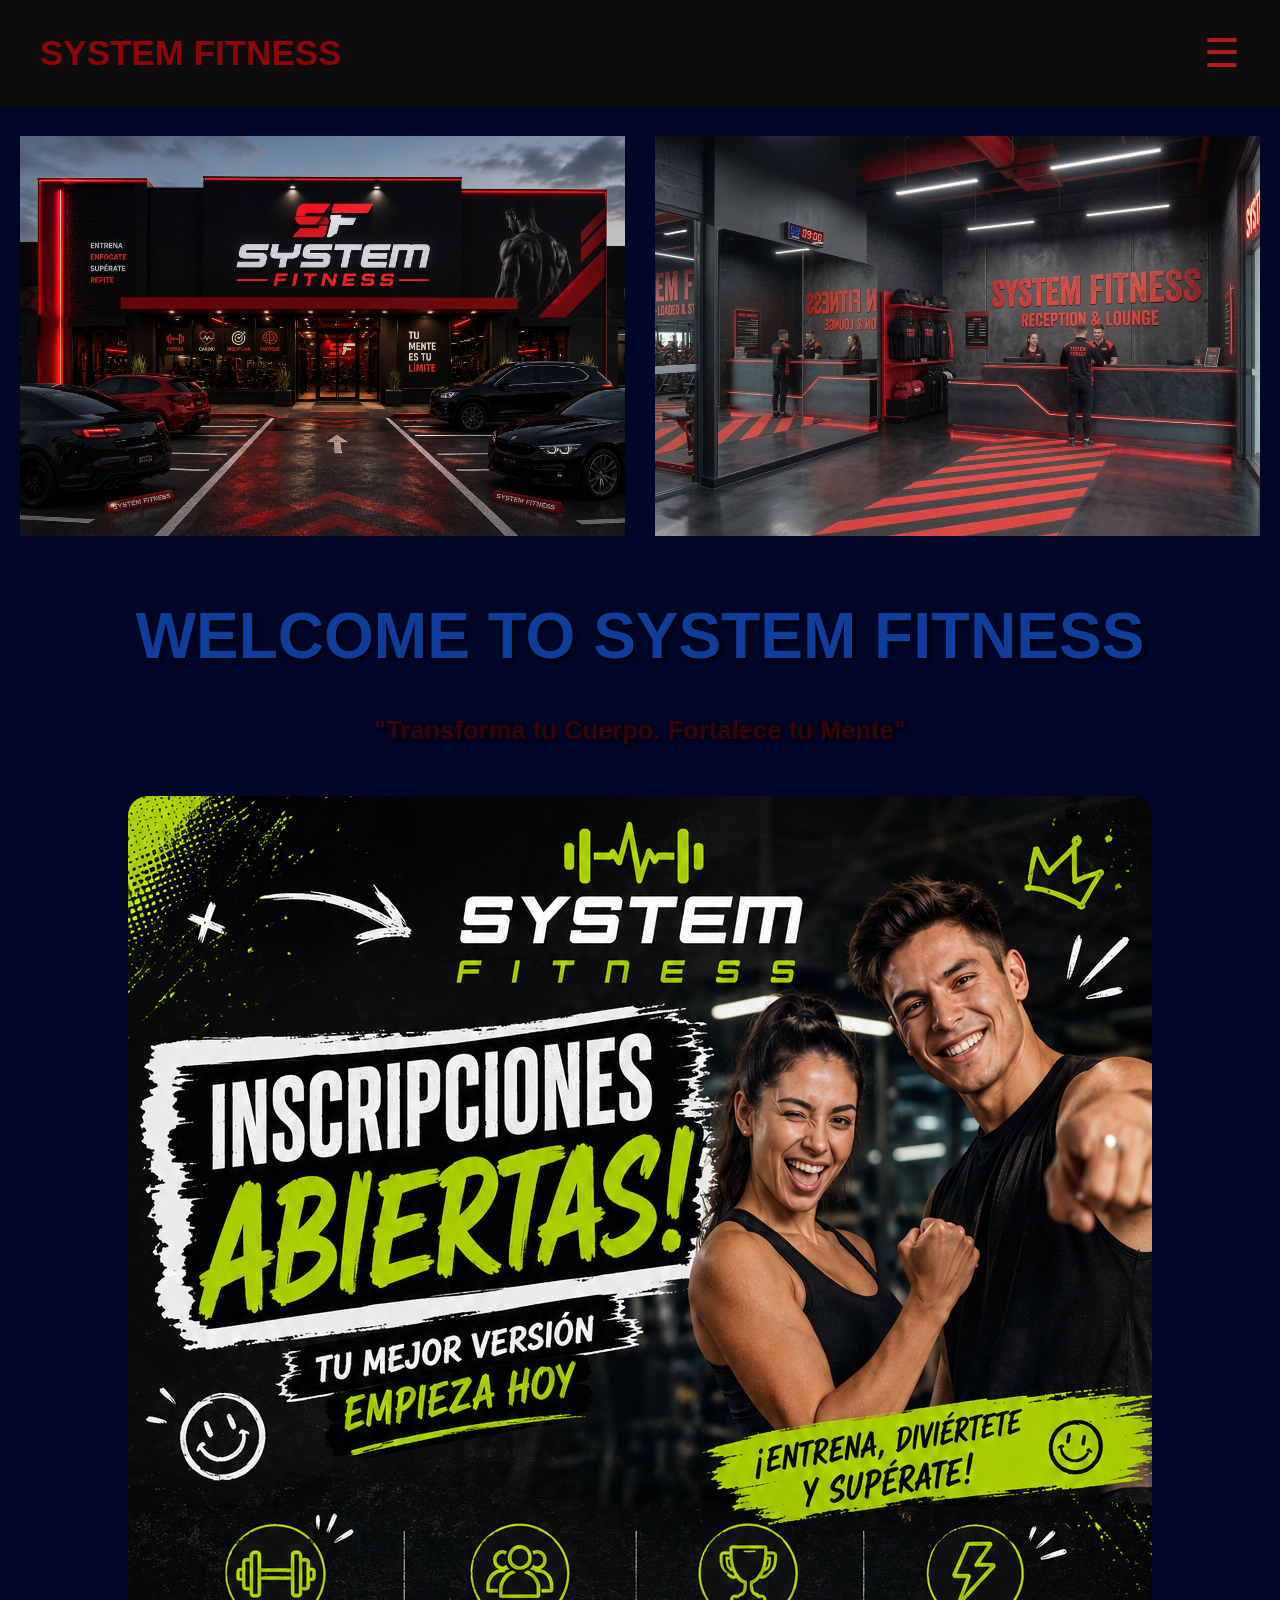
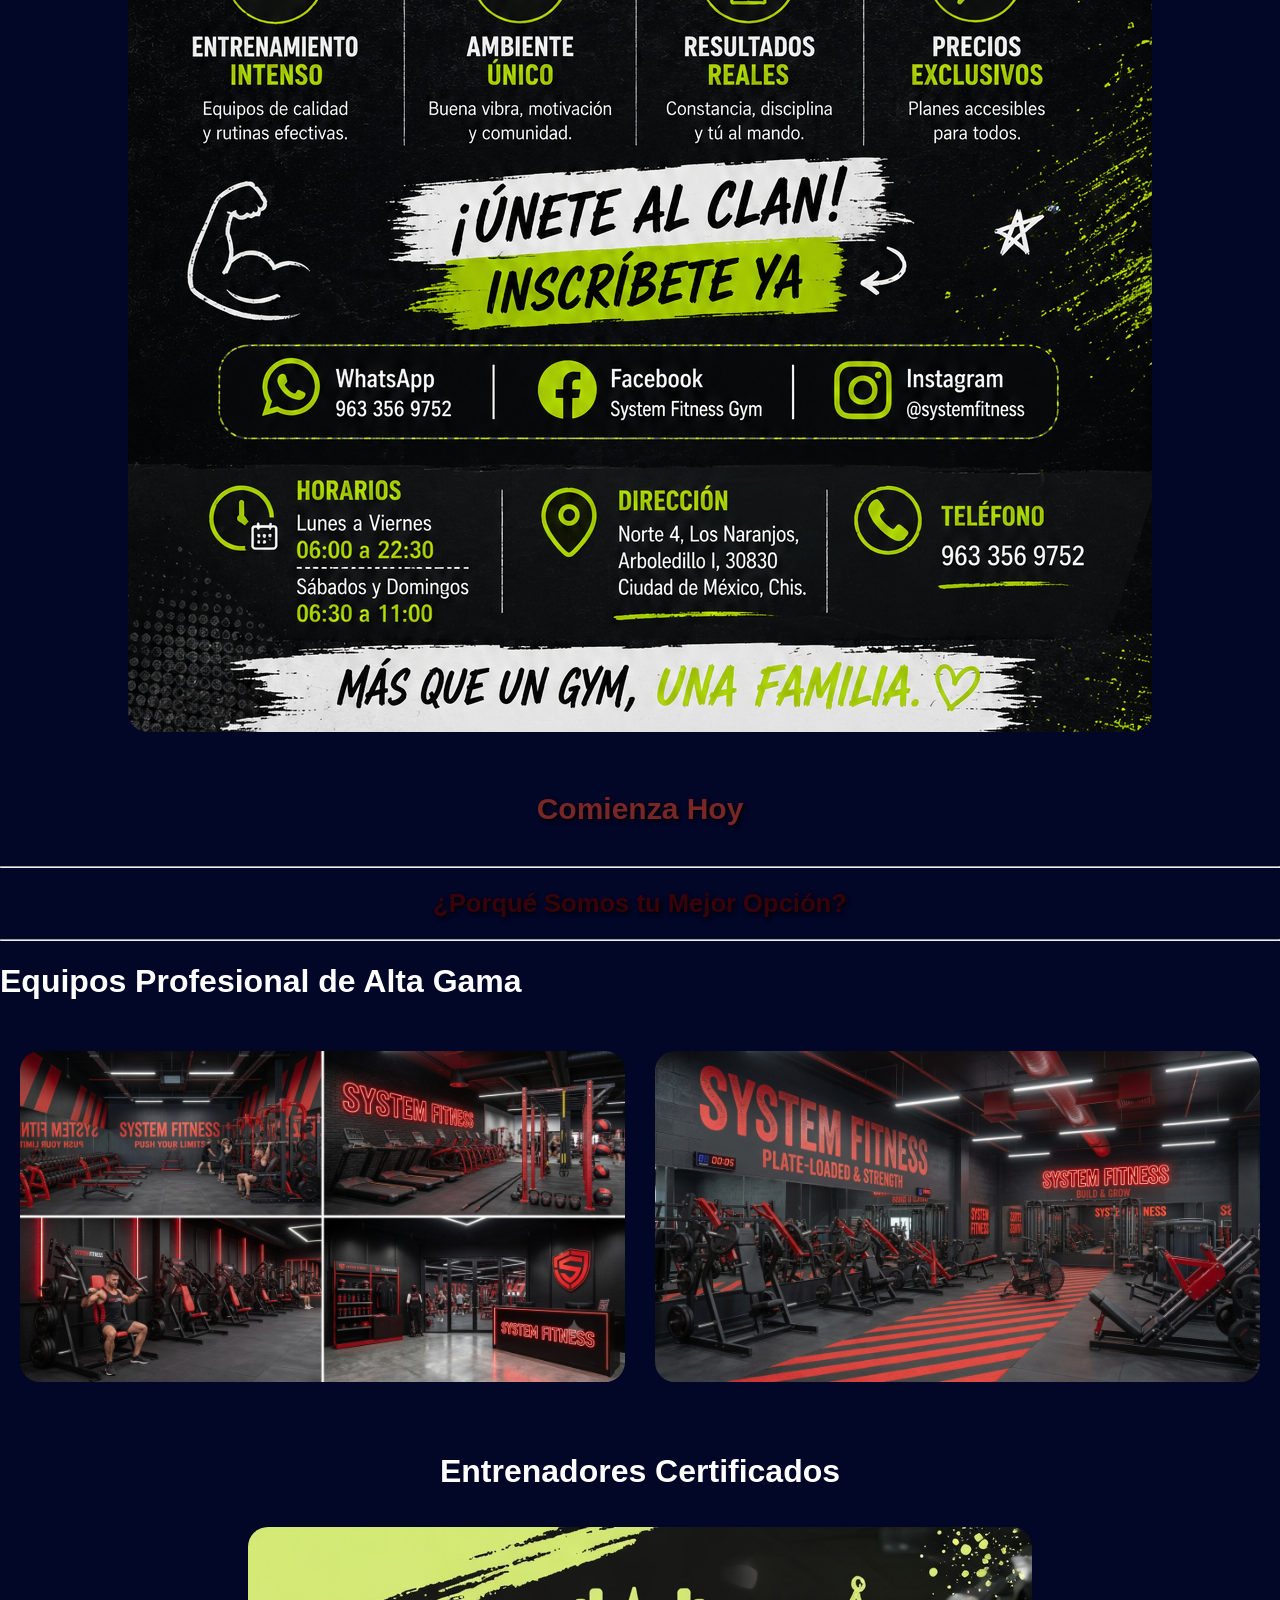
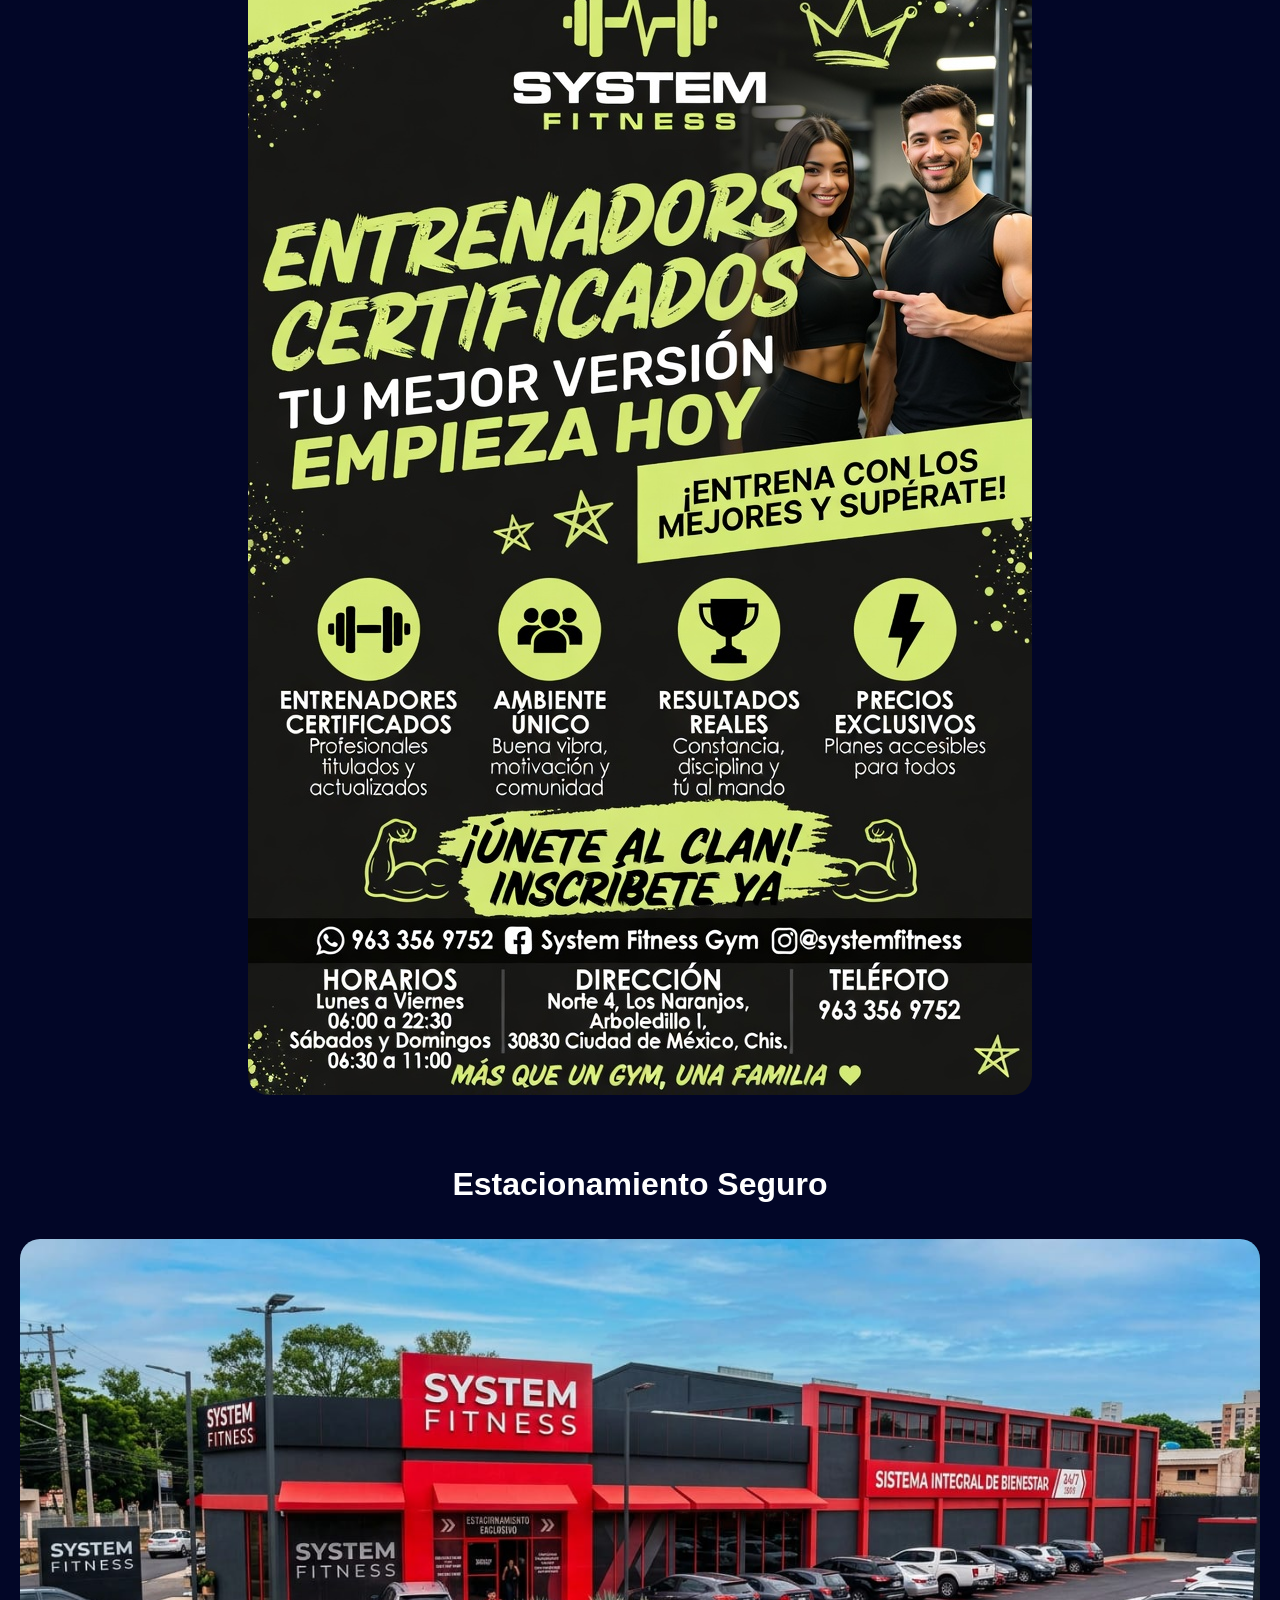
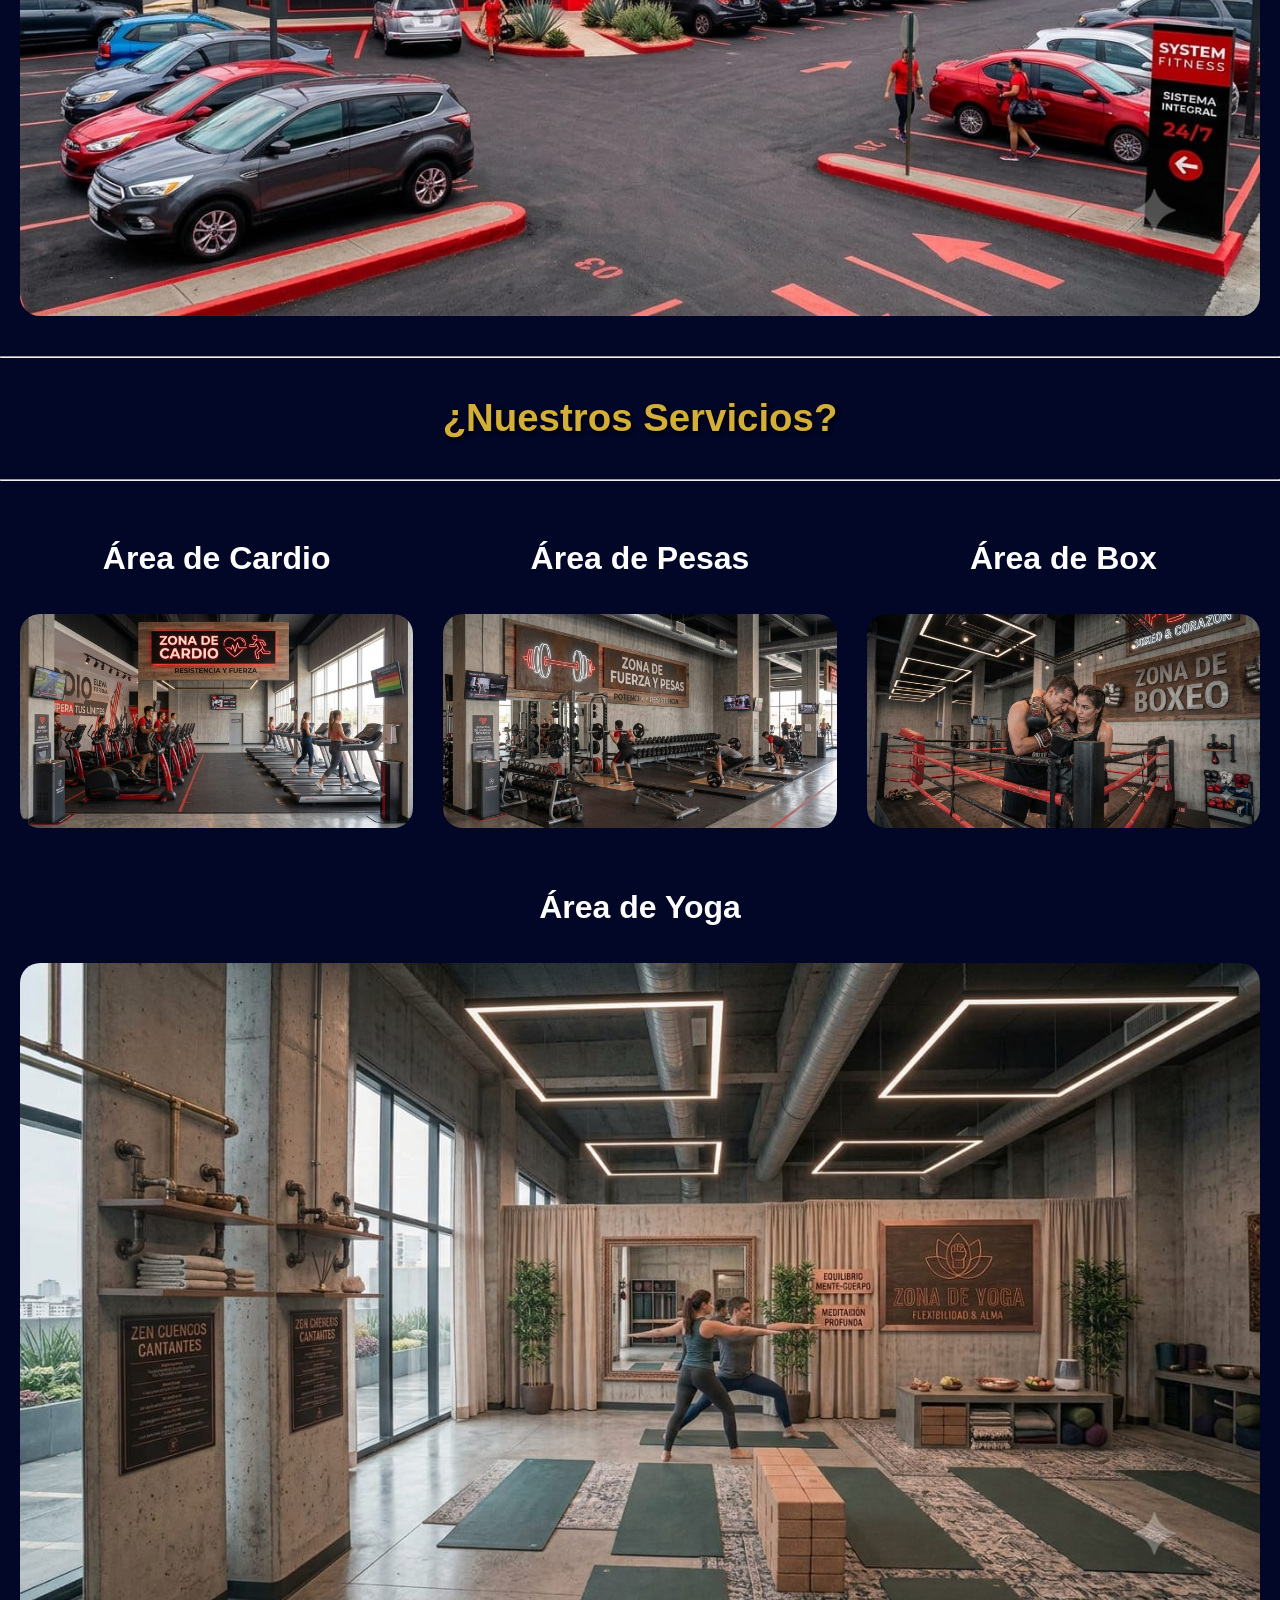
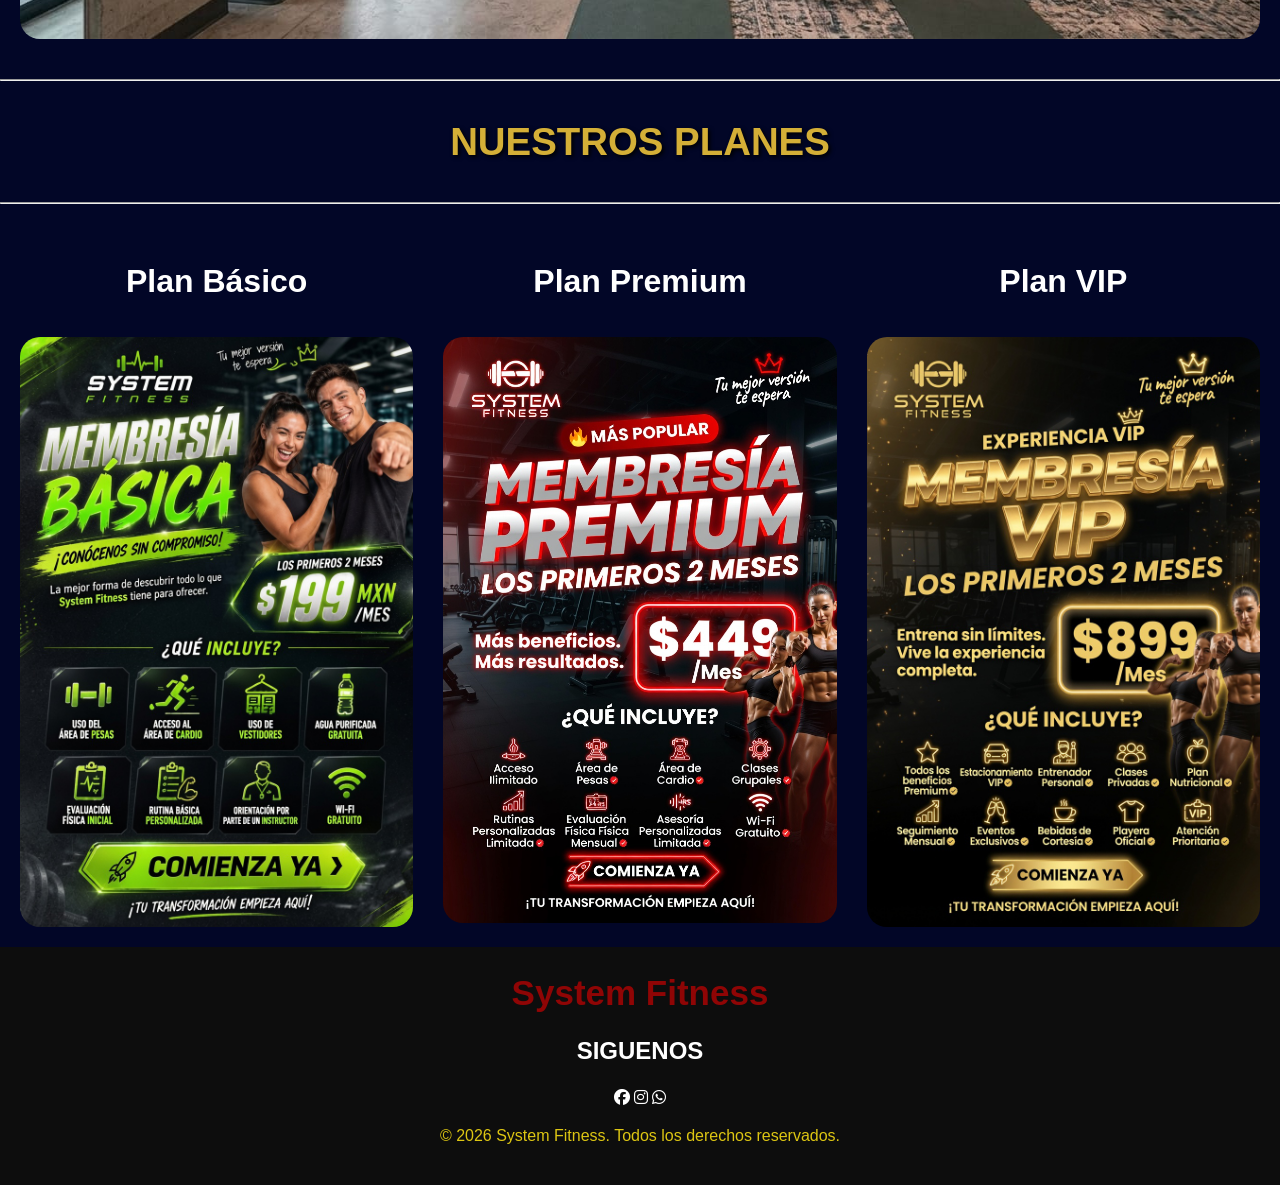
<file: index.html/index.html>
<!DOCTYPE html>
<html lang="es">
<head>
    <meta charset="UTF-8">
    <meta name="viewport" content="width=device-width, initial-scale=1.0">
    <title>System Fitness</title>
    <link rel="stylesheet" href="Principal.css">
    <link rel="stylesheet" href="Paginas.css">
    <link rel="stylesheet" href="https://cdnjs.cloudflare.com/ajax/libs/font-awesome/6.4.0/css/all.min.css">
</head>
<body>
<header>
<div class="logo">
    <a href="index.html">
        <h1>SYSTEM FITNESS</h1>
    </a>
</div>
    <div class="menu-btn" onclick="toggleMenu()">
        ☰
    </div>
    <nav id="menu">
        <ul>
            <li><a href="index.html">Inicio</a></li>
            <li><a href="Servicios.html">Servicios</a></li>
            <li><a href="Contactos.html">Contactos</a></li>
            <li><a href="Instalaciones.html">Instalaciones</a></li>
            <li><a href="Tienda.html">Tienda</a></li>
        </ul>
    </nav>
</header>
<div class="INICIOGYM">
    <div class="INICIOGYM1">
        <img src="Estacionamiento.jpeg">
    </div>
    <div class="INICIOGYM1">
        <img src="Imagen 1.jpeg">
    </div>
</div>
 <div class="TextoInicio">
    <div class="TextoInicio1">
     <h1>WELCOME TO SYSTEM FITNESS</h1>
     <h2>"Transforma tu Cuerpo.
Fortalece tu Mente"</h2>
    </div>
 </div>
 <div class="INICIO">
    <div class="INICIO1">
        <img src="Inscripciones.png">
    </div>
 </div>
 <div class="TextoInicio">
    <div class="TextoInicio1">
<h4>
Comienza Hoy</h4>
<hr>
    <h2>¿Porqué Somos tu Mejor Opción?</h2>
<hr>
    </div>
</div>   
        <h1>Equipos Profesional de Alta Gama</h1>  
<div class="INICIO">
    <div class="INICIO1">
        <img src="Imagen 2.jpeg">
    </div>
    <div class="INICIO1">
        <img src="Imagen 3.jpeg">
    </div>
</div>
<div class="INICIO">
    <div class="INICIO1">
        <h1>Entrenadores Certificados</h1>
        <img src="EntrenadoresCertificados.jpg">
    </div>
</div>
<div class="INICIO">
    <div class="INICIO1">
        <h1>Estacionamiento Seguro</h1>
        <img src="Estacionamiento2.jpeg">
    </div>
</div>
 <div class="TextoInicio">
    <div class="TextoInicio1">
<hr>
    <h3>¿Nuestros Servicios?</h3>
<hr>
    </div>
 </div>
<div class="INICIO">
    <div class="INICIO1">
        <h1>Área de Cardio</h1>
        <img src="Cardio.jpeg">
    </div>
    <div class="INICIO1">
        <h1>Área de Pesas</h1>
        <img src="Pesas.jpeg">
    </div>
    <div class="INICIO1">
        <h1>Área de Box</h1>
        <img src="Boxeo1.jpeg">
    </div>
    <div class="INICIO1">
        <h1>Área de Yoga</h1>
        <img src="Yoga1.jpeg">
    </div>
</div>
 <div class="TextoInicio">
    <div class="TextoInicio1">
<hr>
    <h3>NUESTROS PLANES</h3>
<hr>
    </div>
 </div>
<div class="INICIO">
    <div class="INICIO1">
        <h1>Plan Básico</h1>
        <img src="MembresiaBasica.jpg">
    </div>
    <div class="INICIO1">
        <h1>Plan Premium</h1>
        <img src="MembresiaPremium.jpg">
    </div>
    <div class="INICIO1">
        <h1>Plan VIP</h1>
        <img src="MembresiaVIP.jpg">
    </div>
</div>
<div class="separador">
<footer>
    <div class="separador"></div>
    <div class="logo">
        <h1>System Fitness</h1>
    </div>
    <div class="separador"></div>
    <h2>SIGUENOS</h2>
    <div class="separador"></div>
    <div class="social-icons">
        <i class="fa-brands fa-facebook"></i>
        <i class="fa-brands fa-instagram"></i>
        <i class="fa-brands fa-whatsapp"></i>
    </div>
    <div class="separador"></div>
    <p>&copy; 2026 System Fitness. Todos los derechos reservados.</p>
        <div class="separador"></div>
</footer>
</div>
<script>
function toggleMenu() {
    let menu = document.getElementById("menu");

    if(menu.style.display === "block"){
        menu.style.display = "none";
    }else{
        menu.style.display = "block";
    }
}
</script>
</body>
</html>
</file>
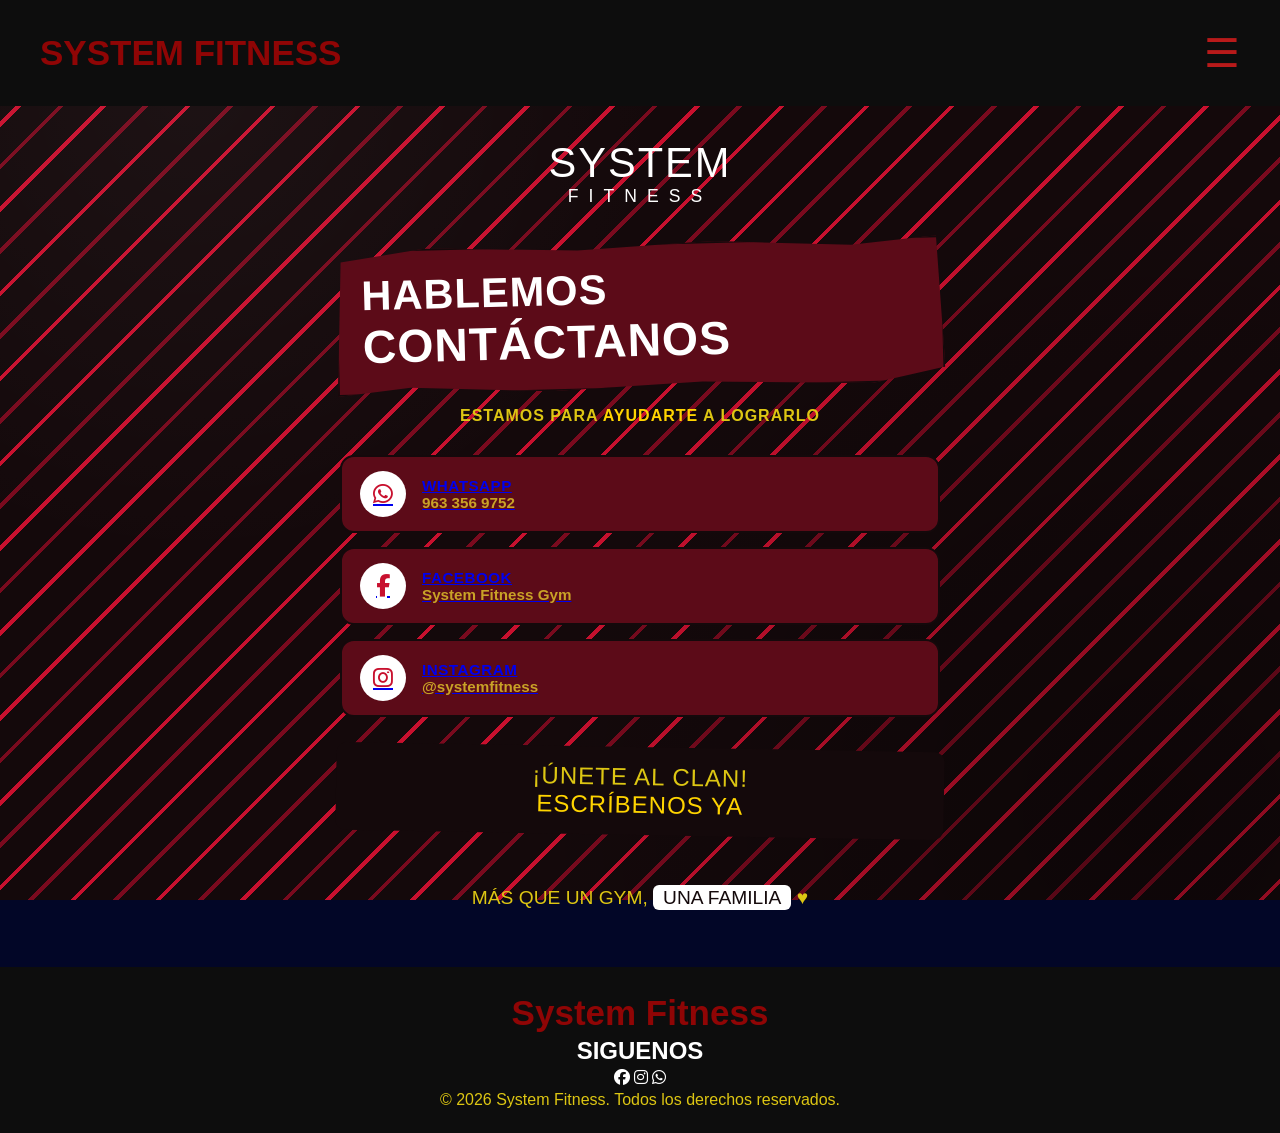
<file: index.html/Contactos.html>
<!DOCTYPE html>
<html lang="es">
<head>
    <meta charset="UTF-8">
    <meta name="viewport" content="width=device-width, initial-scale=1.0">
    <title>Contactos - System Fitness</title>
    <link rel="stylesheet" href="Paginas.css">
    <link rel="stylesheet" href="Contactos.css">
    <link rel="stylesheet" href="Principal.css">
    
    <link rel="stylesheet" href="https://cdnjs.cloudflare.com/ajax/libs/font-awesome/6.4.0/css/all.min.css">
</head>
<body>
<header>
<div class="logo">
    <a href="index.html">
        <h1>SYSTEM FITNESS</h1>
    </a>
</div>
    <div class="menu-btn" onclick="toggleMenu()">
        ☰
    </div>
    <nav id="menu">
        <ul>
            <li><a href="index.html">Inicio</a></li>
            <li><a href="servicios.html">Servicios</a></li>
            <li><a href="Contactos.html">Contactos</a></li>
            <li><a href="Instalaciones.html">Instalaciones</a></li>
            <li><a href="Tienda.html">Tienda</a></li>
        </ul>
    </nav>
</header>
<section class="contacto">

    <div class="header">
        <div class="logo">
            SYSTEM
            <span>FITNESS</span>
        </div>
    </div>

    <div class="banner">
        <h1>HABLEMOS</h1>
        <h2>CONTÁCTANOS</h2>
    </div>

    <p class="subtexto">
        Estamos para <span>ayudarte</span> a lograrlo
    </p>

    <div class="redes">

        <a href="https://wa.me/529633569752" class="red-item" target="_blank">

            <div class="icono">
                <i class="fa-brands fa-whatsapp"></i>
            </div>

            <div class="texto">
                <strong>WhatsApp</strong>
                <span>963 356 9752</span>
            </div>

        </a>

        <a href="https://facebook.com/systemfitnessgym" class="red-item" target="_blank">

            <div class="icono">
                <i class="fa-brands fa-facebook-f"></i>
            </div>

            <div class="texto">
                <strong>Facebook</strong>
                <span>System Fitness Gym</span>
            </div>

        </a>

        <a href="https://instagram.com/systemfitness" class="red-item" target="_blank">

            <div class="icono">
                <i class="fa-brands fa-instagram"></i>
            </div>

            <div class="texto">
                <strong>Instagram</strong>
                <span>@systemfitness</span>
            </div>

        </a>

    </div>

    <div class="cta">
        <p>¡Únete al clan!</p>
        <p>Escríbenos ya</p>
    </div>

    <div class="footer">
        <p>Más que un gym, <span>una familia</span> ♥</p>
    </div>

</section>
<div class="separador">
<footer>
    <div class="separador"></div>
    <div class="logo">
        <h1>System Fitness</h1>
    </div>
    <div class="separador"></div>
    <h2>SIGUENOS</h2>
    <div class="separador"></div>
    <div class="social-icons">
        <i class="fa-brands fa-facebook"></i>
        <i class="fa-brands fa-instagram"></i>
        <i class="fa-brands fa-whatsapp"></i>
    </div>
    <div class="separador"></div>
    <p>&copy; 2026 System Fitness. Todos los derechos reservados.</p>
        <div class="separador"></div>
</footer>
</div>
<script>
function toggleMenu() {
    let menu = document.getElementById("menu");

    if(menu.style.display === "block"){
        menu.style.display = "none";
    }else{
        menu.style.display = "block";
    }
}
</script>
</body>
</html>
</file>
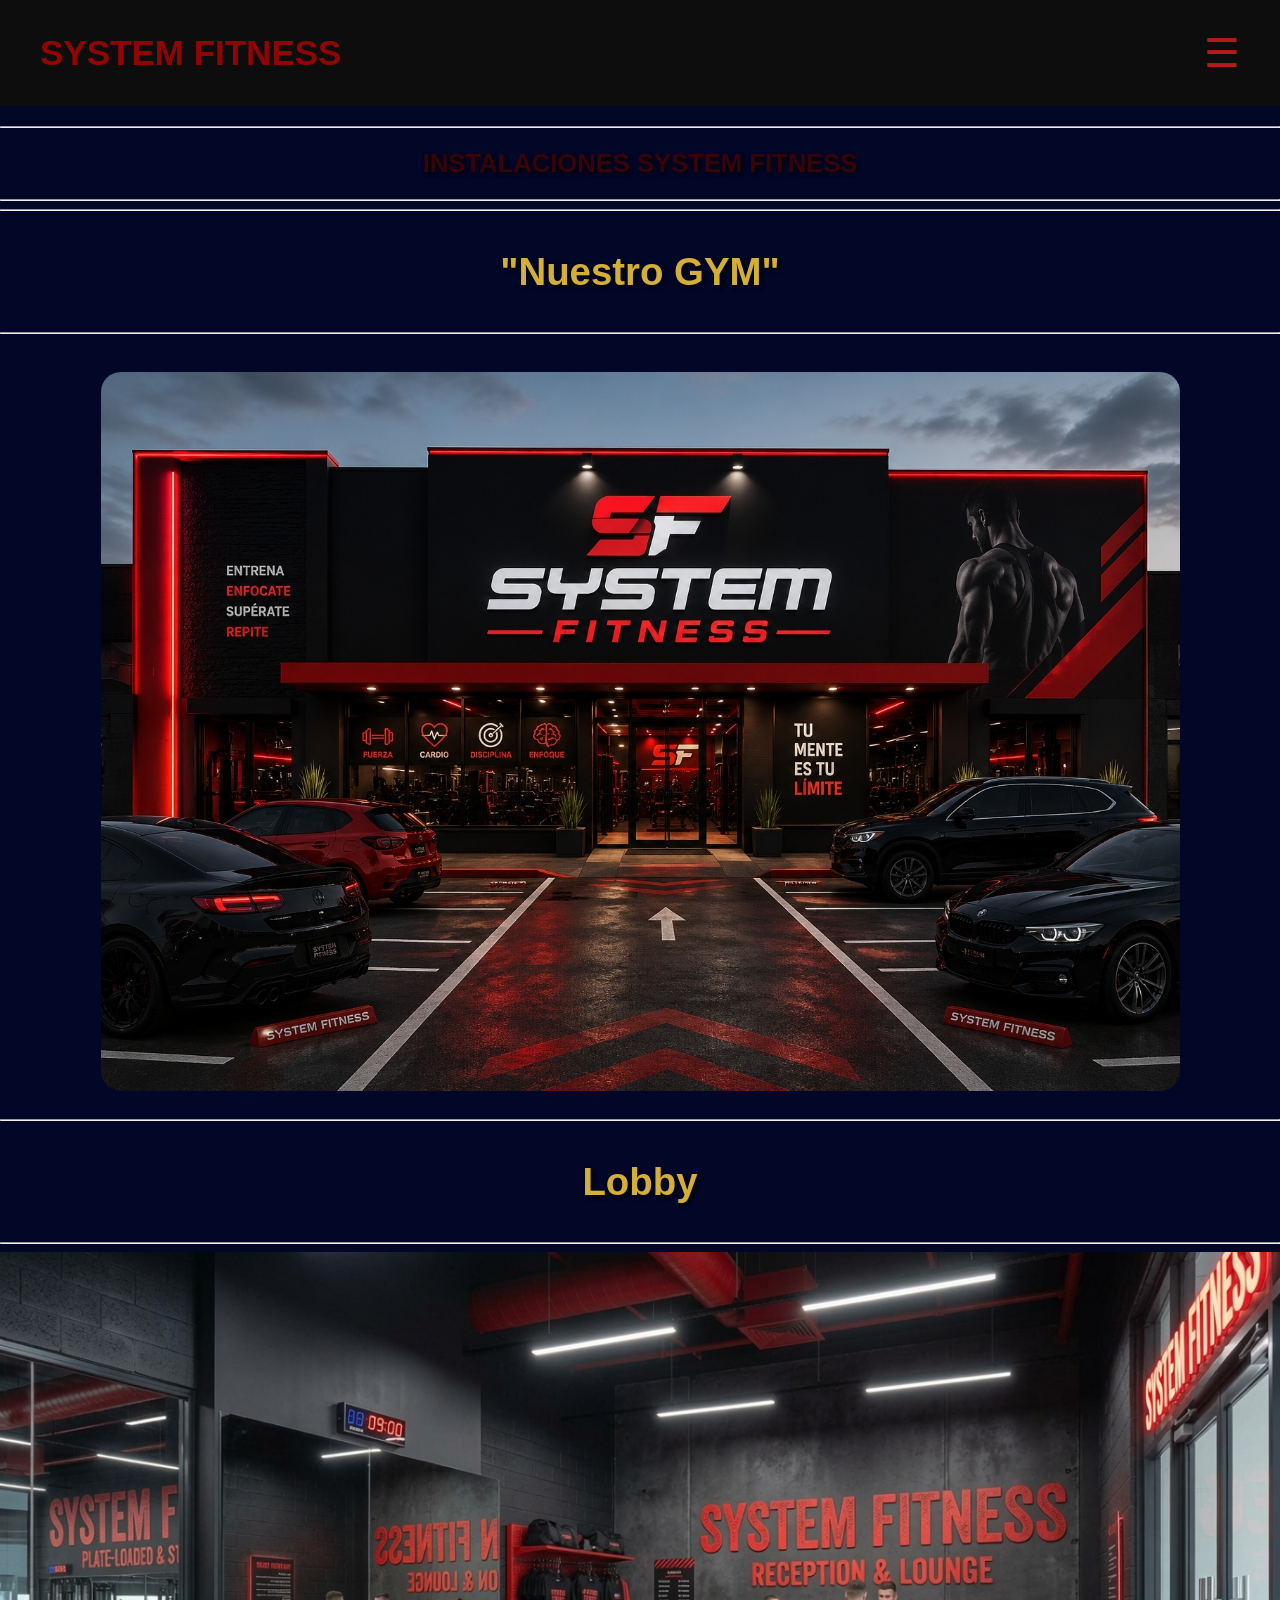
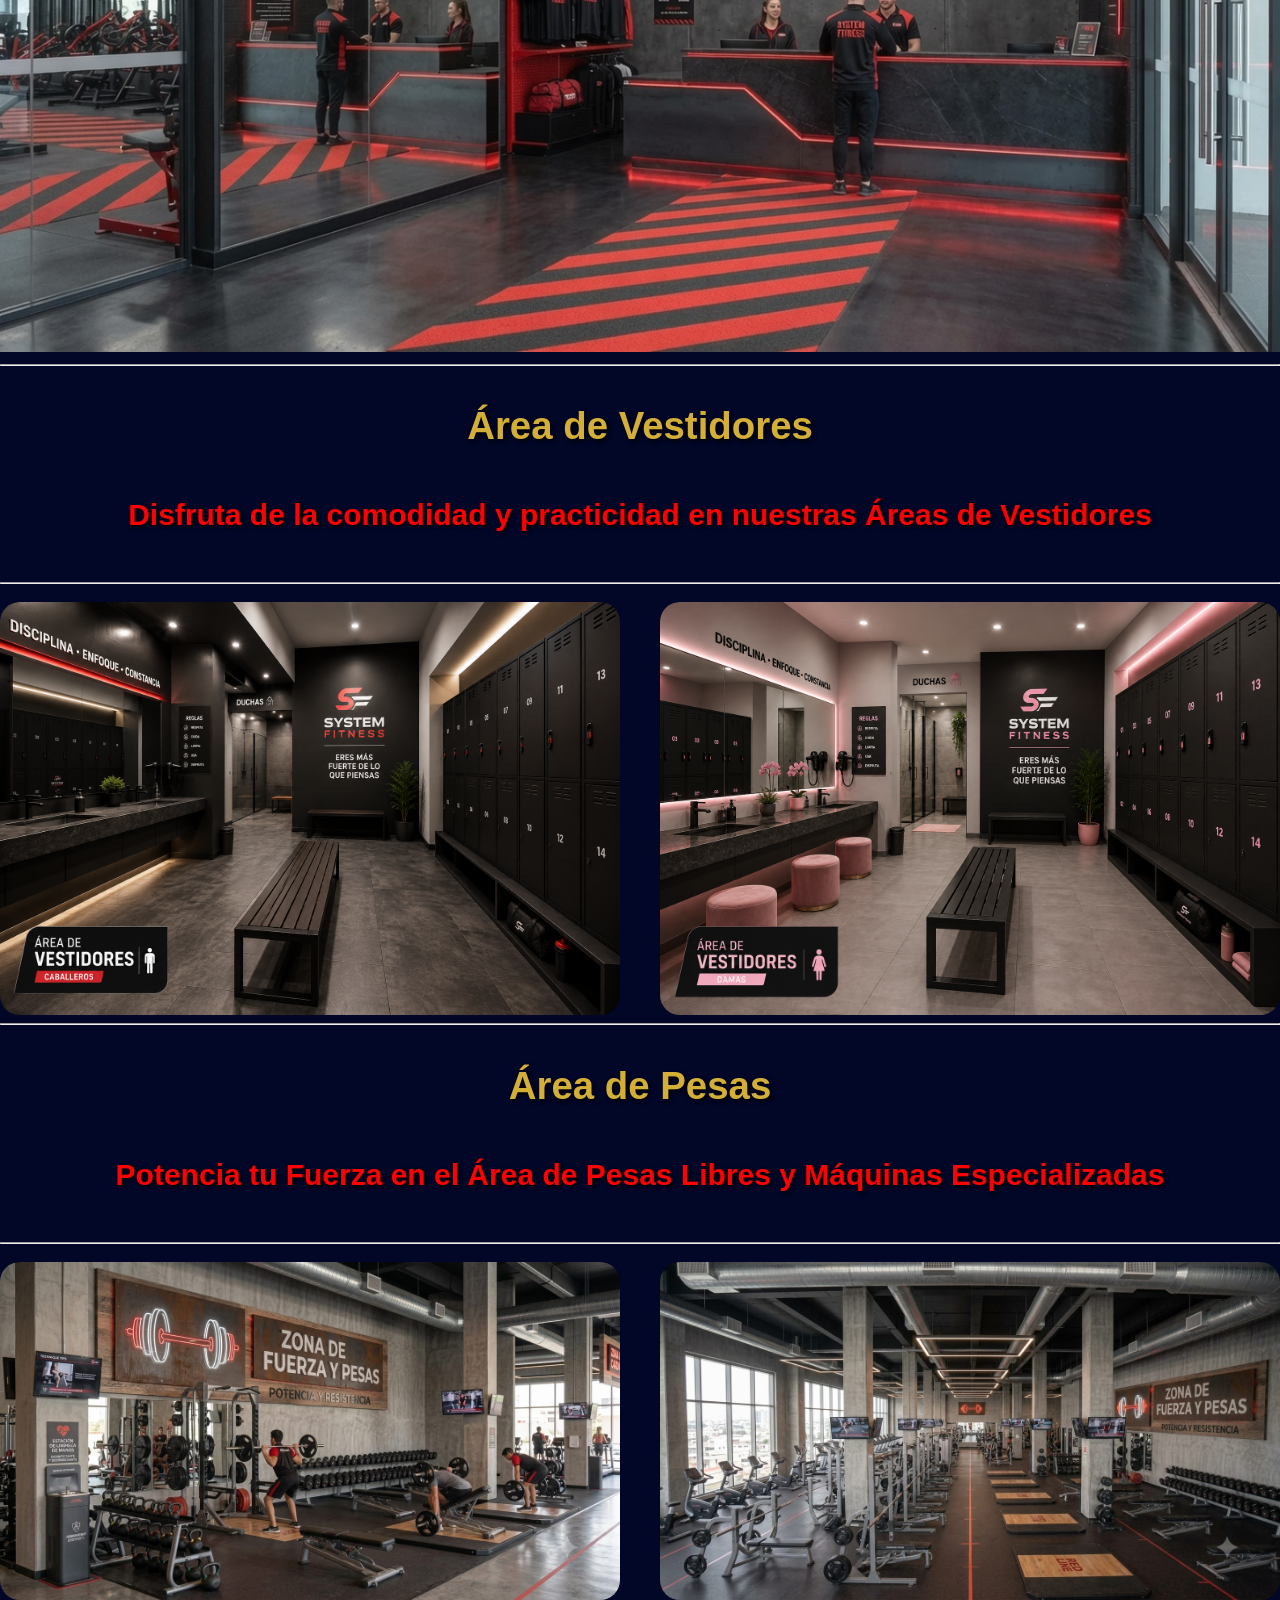
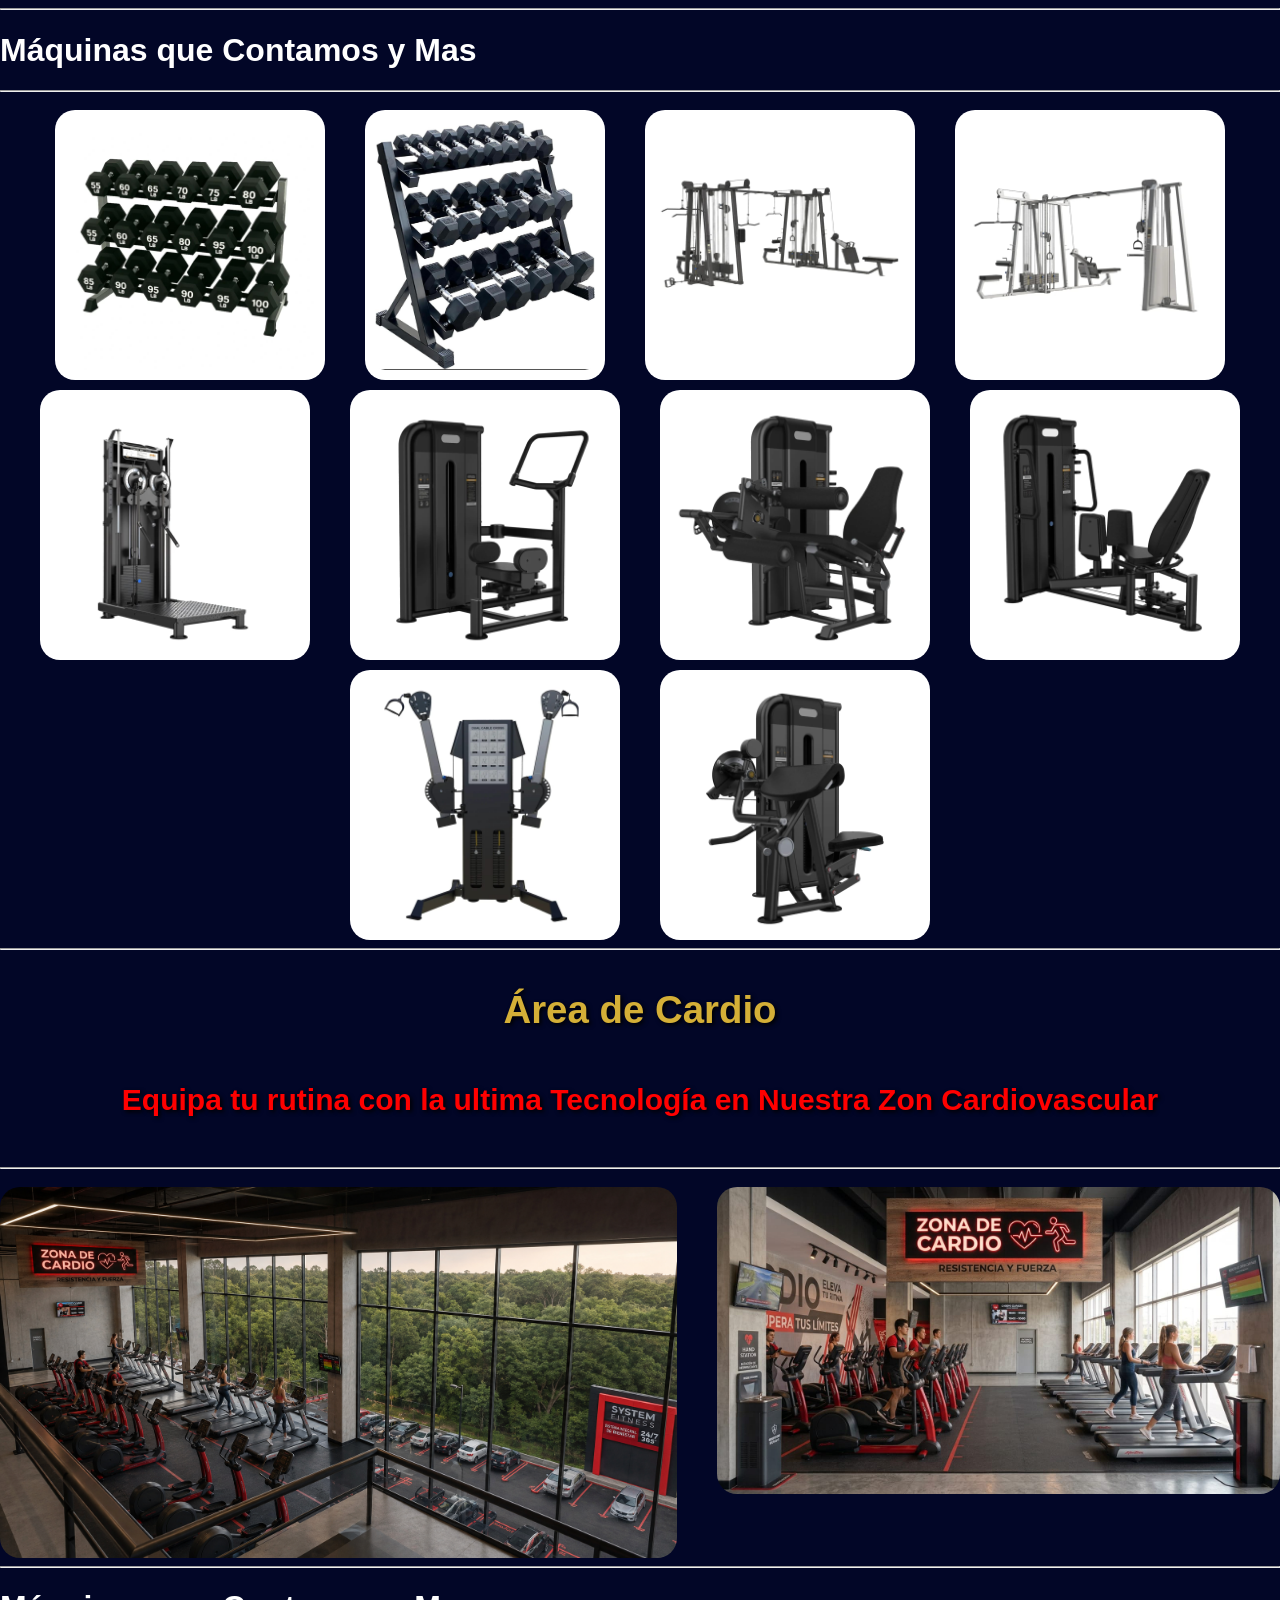
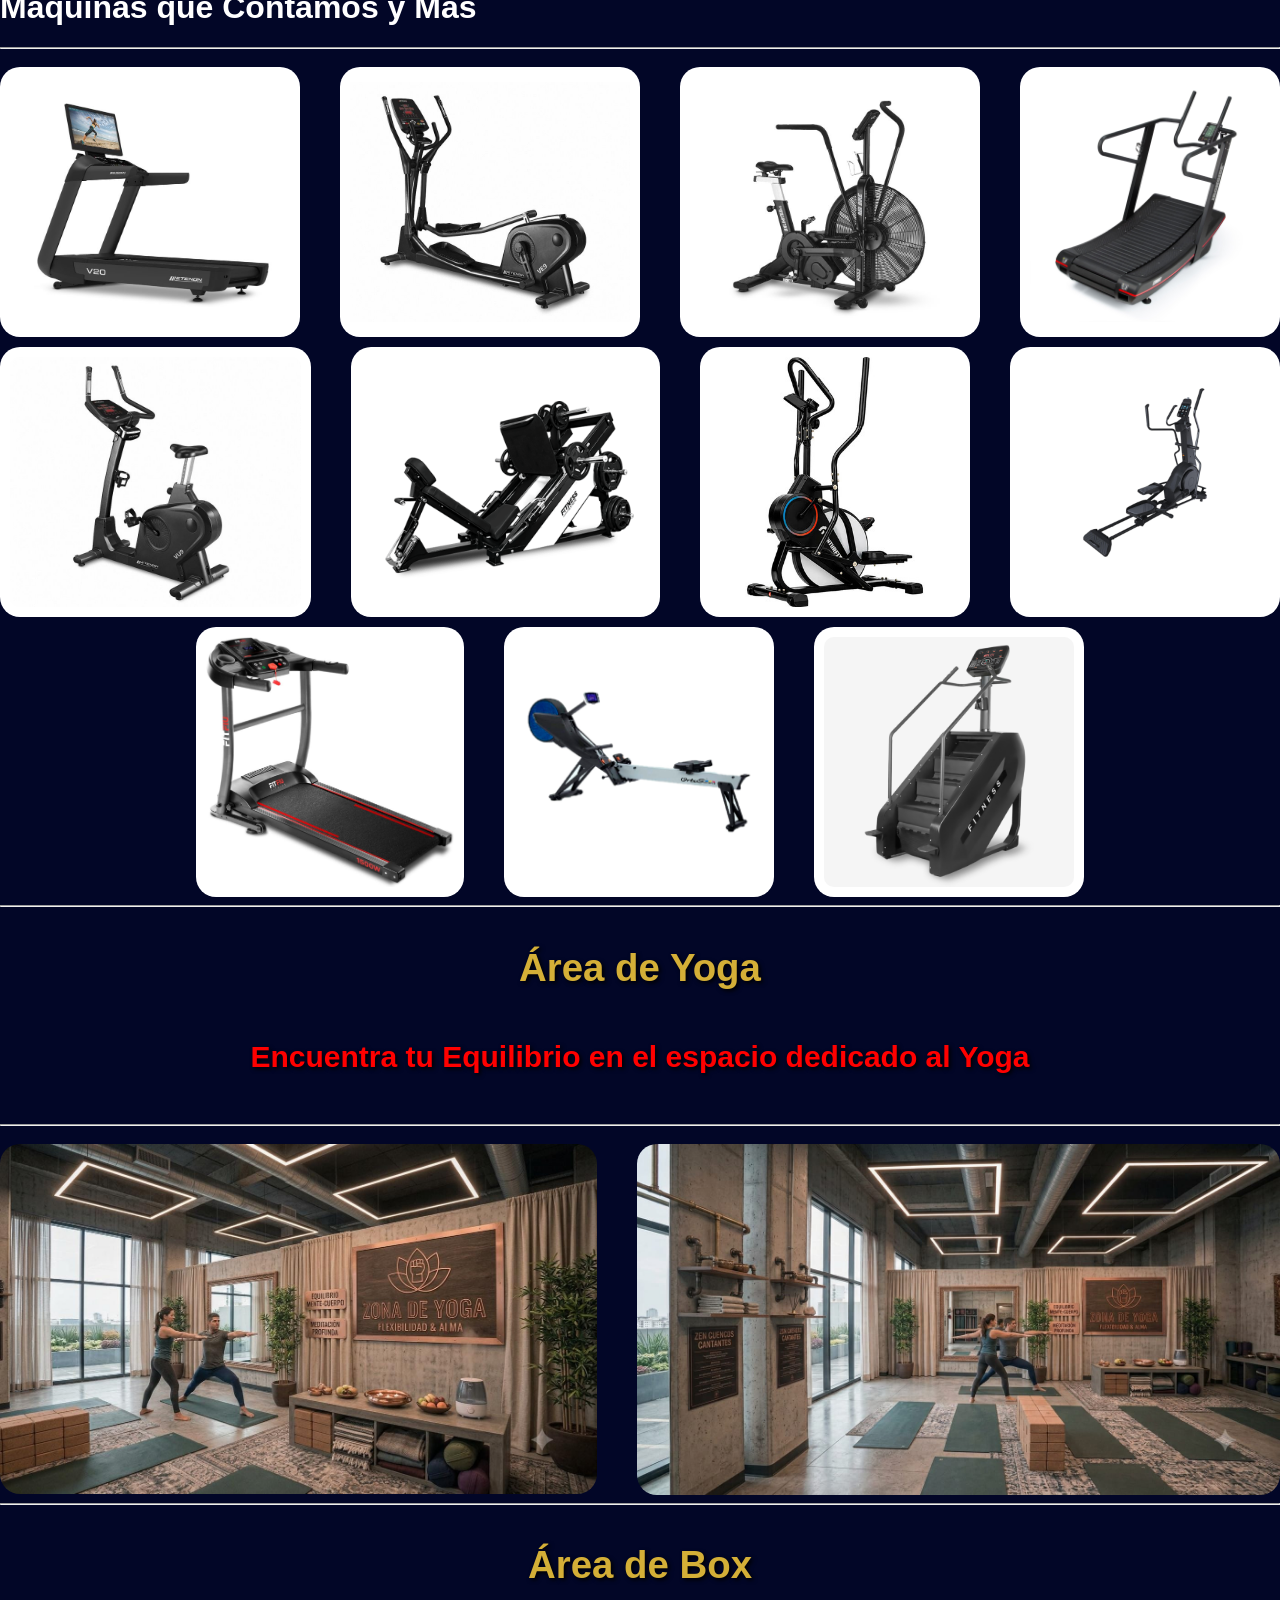
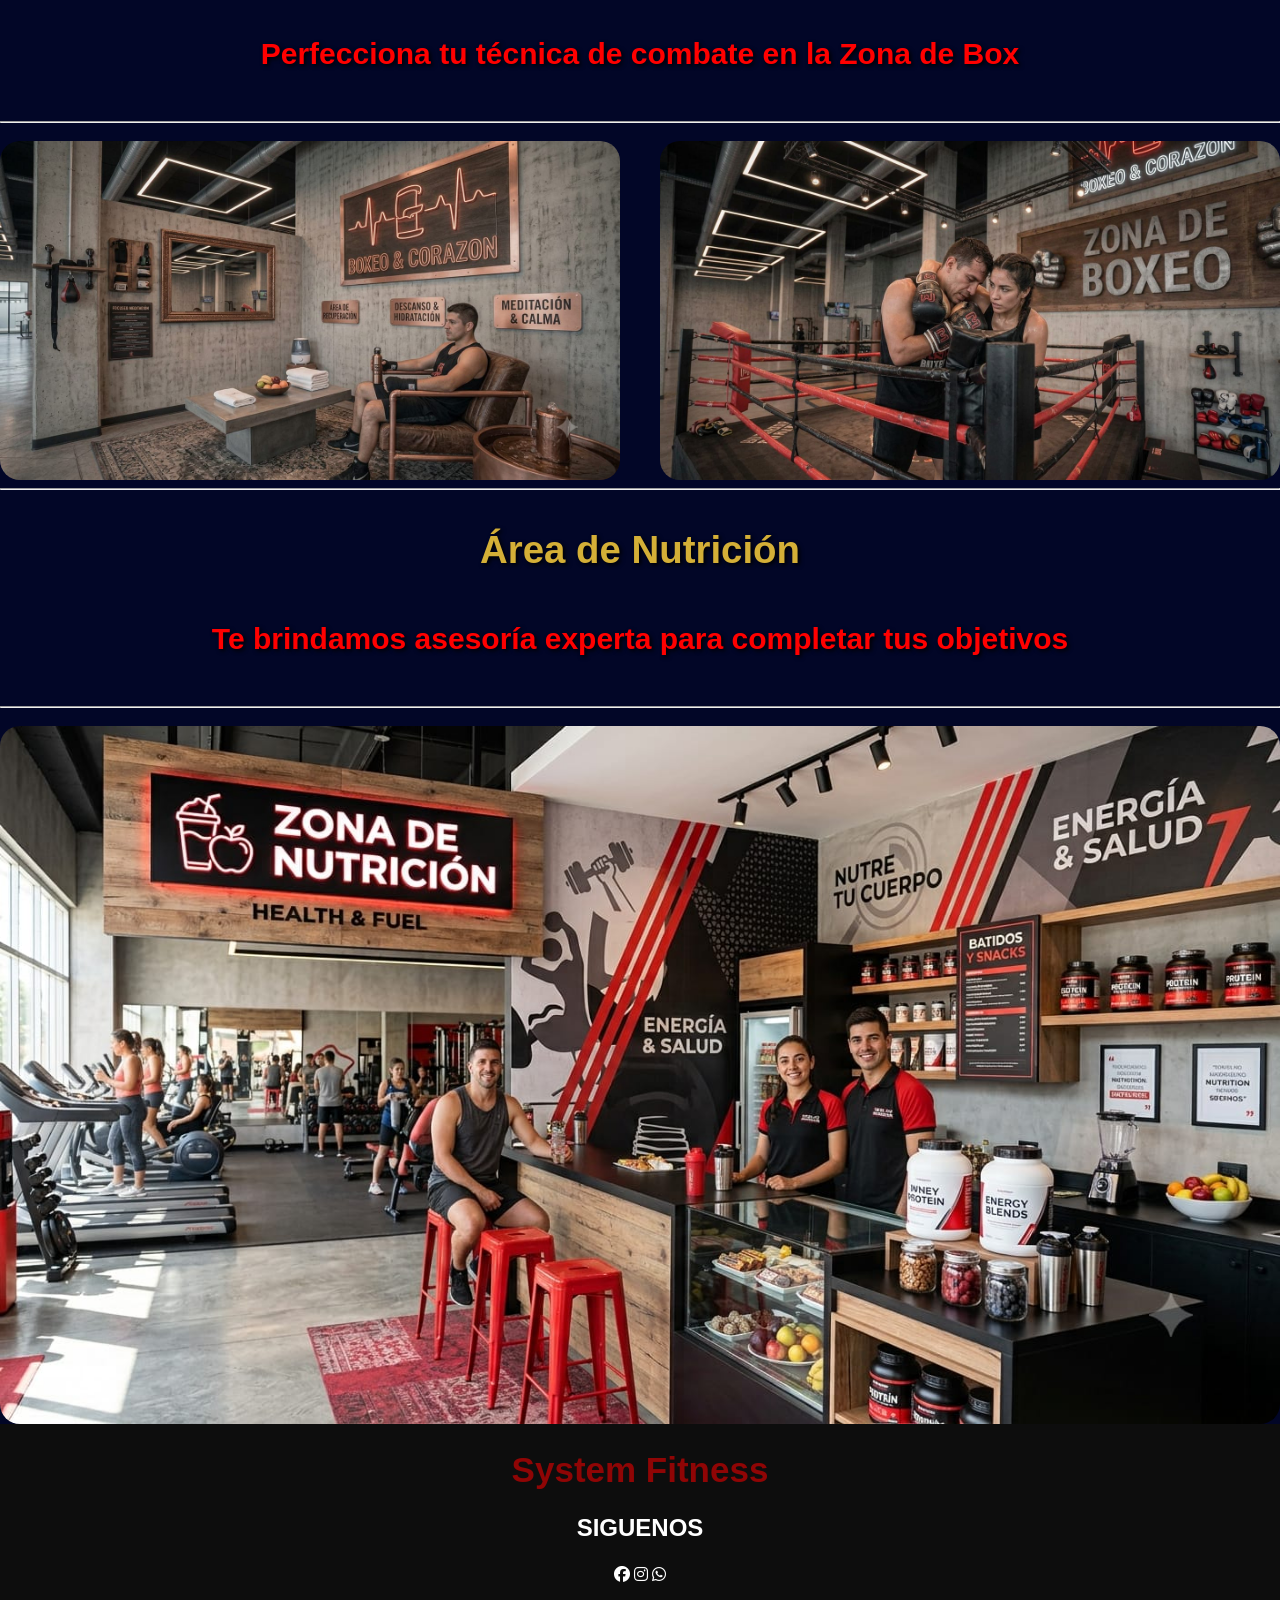
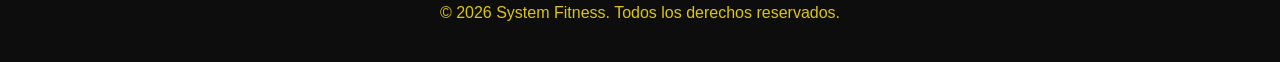
<file: index.html/Instalaciones.html>
<!DOCTYPE html>
<html lang="es">
<head>
    <meta charset="UTF-8">
    <meta name="viewport" content="width=device-width, initial-scale=1.
    0">
    <title>Instalaciones - System Fitness</title>
    <link rel="stylesheet" href="Principal.css">
    <link rel="stylesheet" href="Paginas.css">
    <link rel="stylesheet" href="https://cdnjs.cloudflare.com/ajax/libs/font-awesome/6.4.0/css/all.min.css">
</head>
<body>
<header>
<div class="logo">
    <a href="index.html">
        <h1>SYSTEM FITNESS</h1>
    </a>
</div>
    <div class="menu-btn" onclick="toggleMenu()">
        ☰
    </div>
    <nav id="menu">
        <ul>
            <li><a href="index.html">Inicio</a></li>
            <li><a href="servicios.html">Servicios</a></li>
            <li><a href="Contactos.html">Contactos</a></li>
            <li><a href="Instalaciones.html">Instalaciones</a></li>
            <li><a href="Tienda.html">Tienda</a></li>
        </ul>
    </nav>
</header> 
<div class="TextoInicio">
    <div class="TextoInicio1">
<hr>
    <h2>INSTALACIONES SYSTEM FITNESS</h2>
<hr>
<hr>
<h3>"Nuestro GYM"</h3>    
<hr>
    </div>
</div>
<div class="INICIO">
    <div class="INICIO1">
    <img src="Estacionamiento.jpeg">
    </div>
</div>
<hr>
<div class="TextoInicio">
    <div class="TextoInicio1">
    <h3>Lobby</h3>
    </div>
</div>    
<hr>
    <div class="INSTALACION2">
        <img src="Imagen 1.jpeg" alt="Lobby" style="max-width: 100%; height: auto;">
    </div>
    </style>
<hr>
<div class="TextoInicio">
        <div class="TextoInicio1">
        <h3>Área de Vestidores</h3>
        <h5>Disfruta de la comodidad y practicidad en nuestras Áreas de Vestidores</h5>
</div>
</div>
<hr>
    <div class="INSTALACION">
    <div class="INSTALACION1">
        <img src="VestidorCaballero.png">
    </div>
        <div class="INSTALACION1">
        <img src="Vestidor Dama.png">
    </div>
</div>
<hr>
<div class="TextoInicio">
        <div class="TextoInicio1">
        <h3>Área de Pesas</h3>
        <h5>Potencia tu Fuerza en el Área de Pesas Libres y Máquinas Especializadas</h5>
</div>
</div>
<hr>
    <div class="INSTALACION">
    <div class="INSTALACION1">
        <img src="Pesas.jpeg">
    </div>
    <div class="INSTALACION1">
        <img src="Pesas2 (2).jpeg" alt="Área de Pesas">
 </div>
    </div>
    <hr>
 <h1>Máquinas que Contamos y Mas</h1>
 <hr>
 <div class="Maquinas">
 <div class="Maquina">
        <img src="Pesas1.jpeg" alt="Entrenamiento">
    </div>
    <div class="Maquina">
        <img src="Instalacion 2.jpeg" alt="Área de Clases Grupales">
</div>
    <div class="Maquina">
        <img src="Pesas2.jpeg"> 
        </div>
    <div class="Maquina">
        <img src="Pesas3.jpeg">
    </div>
</div>
<div class="Maquinas">
    <div class="Maquina">
        <img src="Pesas4.jpeg">
    </div>
    <div class="Maquina">
        <img src="Pesas5.jpeg">
    </div>
    <div class="Maquina">
        <img src="Pesas6.jpeg">
    </div>
    <div class="Maquina">
        <img src="Pesas7.jpeg">
    </div>
    </div>
<div class="Maquinas">
    <div class="Maquina">
        <img src="Pesas9.jpeg">
    </div>
    <div class="Maquina">
        <img src="Pesas10.jpeg">
    </div>
</div>
<hr>
<div class="TextoInicio">
        <div class="TextoInicio1">
        <h3>Área de Cardio</h3>
        <h5>Equipa tu rutina con la ultima Tecnología en Nuestra Zon Cardiovascular</h5>
        </div>
</div>
<hr>
<div class="INSTALACION">
    <div class="INSTALACION1">
        <img src="Cardio2.png">
    </div>
    <div class="INSTALACION1">
        <img src="Cardio.jpeg">
    </div>
</div>
    <hr>
 <h1>Máquinas que Contamos y Mas</h1>
 <hr>
<div class="Maquinas">
        <div class="Maquina">
        <img src="Carddio5.jpg">
    </div>
      <div class="Maquina">
        <img src="Cardio3.jpg">
    </div>
    <div class="Maquina">
        <img src="Cardio4.jpg">
    </div>
    <div class="Maquina">
        <img src="Cardio5.jpg">
    </div>
</div>
<div class="Maquinas">
    <div class="Maquina">
        <img src="Cardio6.jpg">
    </div>
    <div class="Maquina">
        <img src="Cardio7.jpg">
    </div>
    <div class="Maquina">
        <img src="Cardio9.jpg">
    </div>
    <div class="Maquina">
        <img src="Cardio10.jpg">
    </div>
</div>
<div class="Maquinas">
    <div class="Maquina">
        <img src="Cardio11.jpg">
    </div>
        <div class="Maquina">
        <img src="Cardio12.jpg">
    </div>
        <div class="Maquina">
        <img src="Cardio13.jpg">
    </div>
</div>
<hr>
<div class="TextoInicio">
        <div class="TextoInicio1">
        <h3>Área de Yoga</h3>
        <h5>Encuentra tu Equilibrio en el espacio dedicado al Yoga</h5>
        </div>
</div>
<hr>
<div class="INSTALACION">
    <div class="INSTALACION1">
        <img src="Yoga.jpeg">
    </div>
    <div class="INSTALACION1">
        <img src="Yoga1.jpeg">
    </div>
</div>
<hr>
<div class="TextoInicio">
        <div class="TextoInicio1">
        <h3>Área de Box</h3>
        <h5>Perfecciona tu técnica de combate en la Zona de Box</h5>
        </div>
</div>
<hr>
<div class="INSTALACION">
    <div class="INSTALACION1">
        <img src="Boxeo.jpeg">
    </div>
    <div class="INSTALACION1">
        <img src="Boxeo1.jpeg">
    </div>
</div>
<hr>
<div class="TextoInicio">
        <div class="TextoInicio1">
        <h3>Área de Nutrición</h3>
        <h5>Te brindamos asesoría experta para completar tus objetivos</h5>
        </div>
</div>
<hr>
<div class="INSTALACION">
    <div class="INSTALACION1">
        <img src="Nutricion.jpeg">
    </div>
</div>
<div class="separador">
<footer>
    <div class="separador"></div>
    <div class="logo">
        <h1>System Fitness</h1>
    </div>
    <div class="separador"></div>
    <h2>SIGUENOS</h2>
    <div class="separador"></div>
    <div class="social-icons">
        <i class="fa-brands fa-facebook"></i>
        <i class="fa-brands fa-instagram"></i>
        <i class="fa-brands fa-whatsapp"></i>
    </div>
    <div class="separador"></div>
    <p>&copy; 2026 System Fitness. Todos los derechos reservados.</p>
        <div class="separador"></div>
</footer>
</div>
<script>
function toggleMenu() {
    let menu = document.getElementById("menu");

    if(menu.style.display === "block"){
        menu.style.display = "none";
    }else{
        menu.style.display = "block";
    }
}
</script>
</body>
</html>
</file>
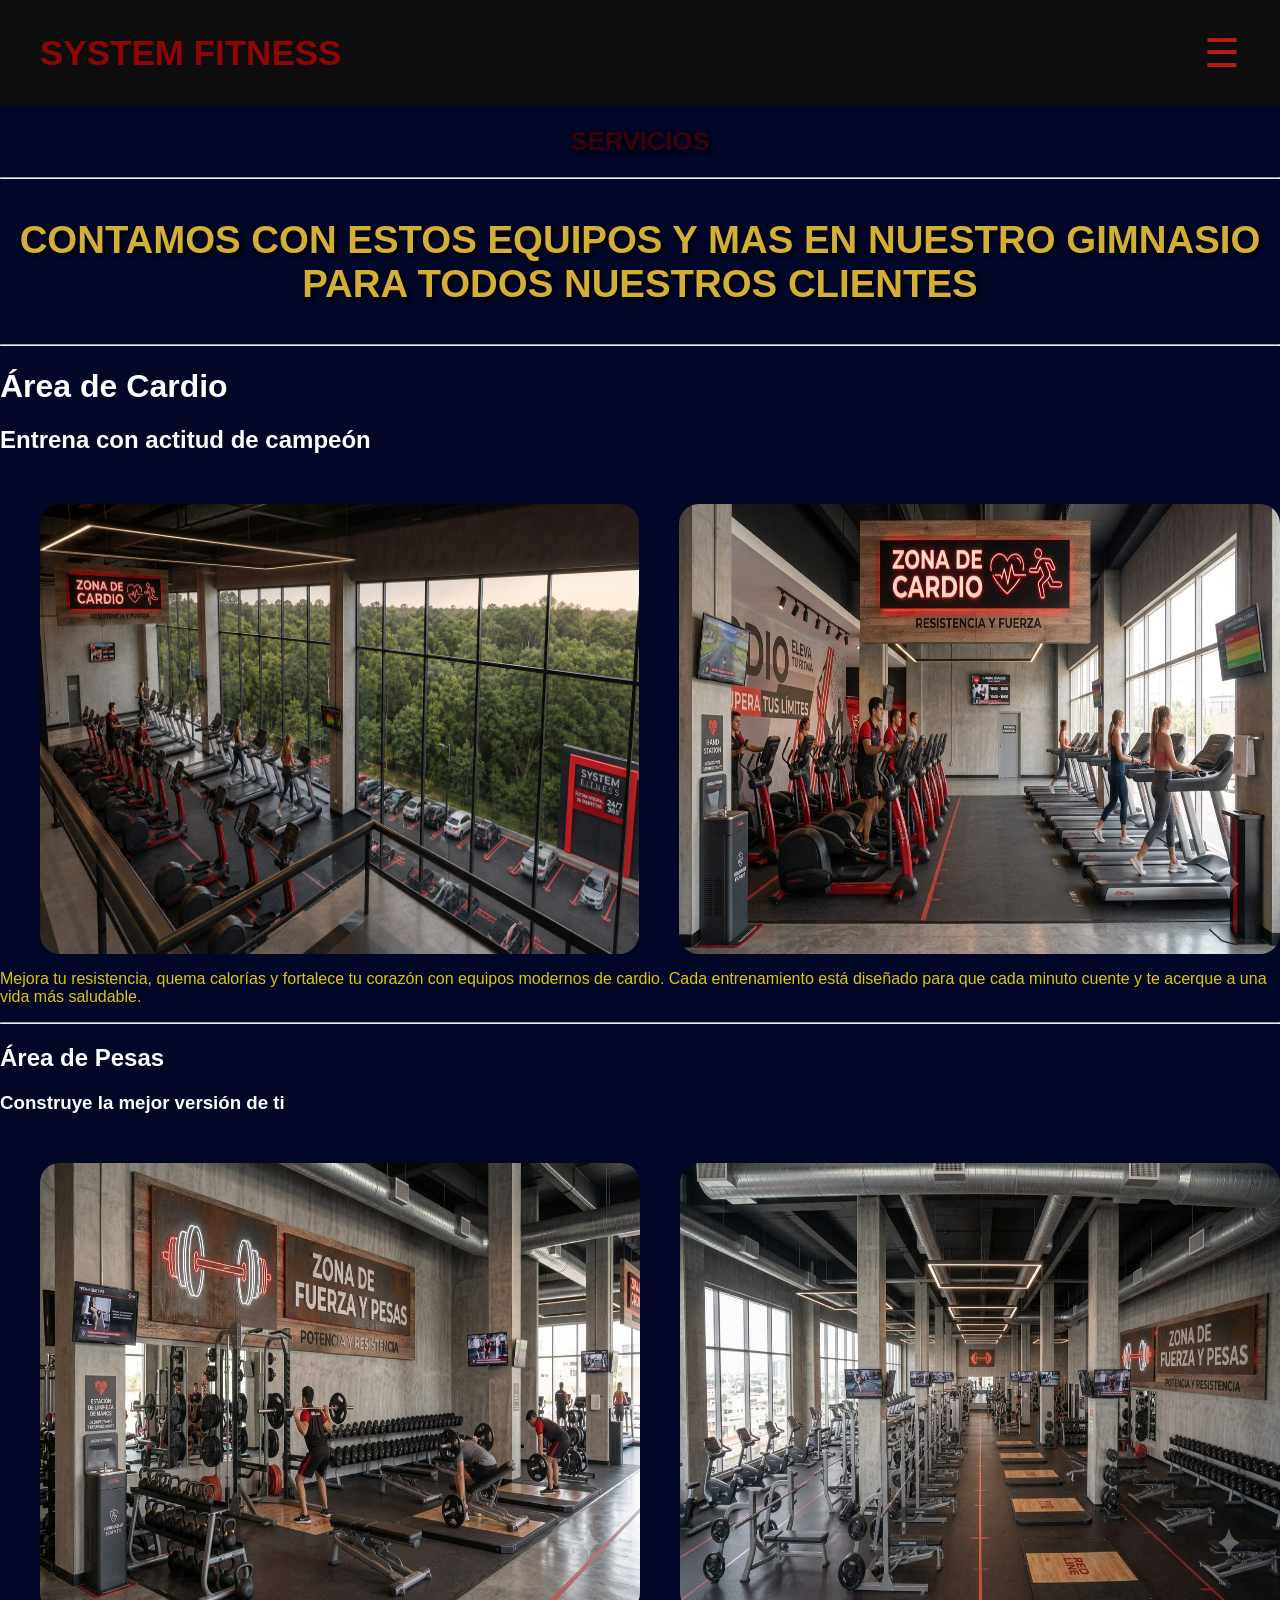
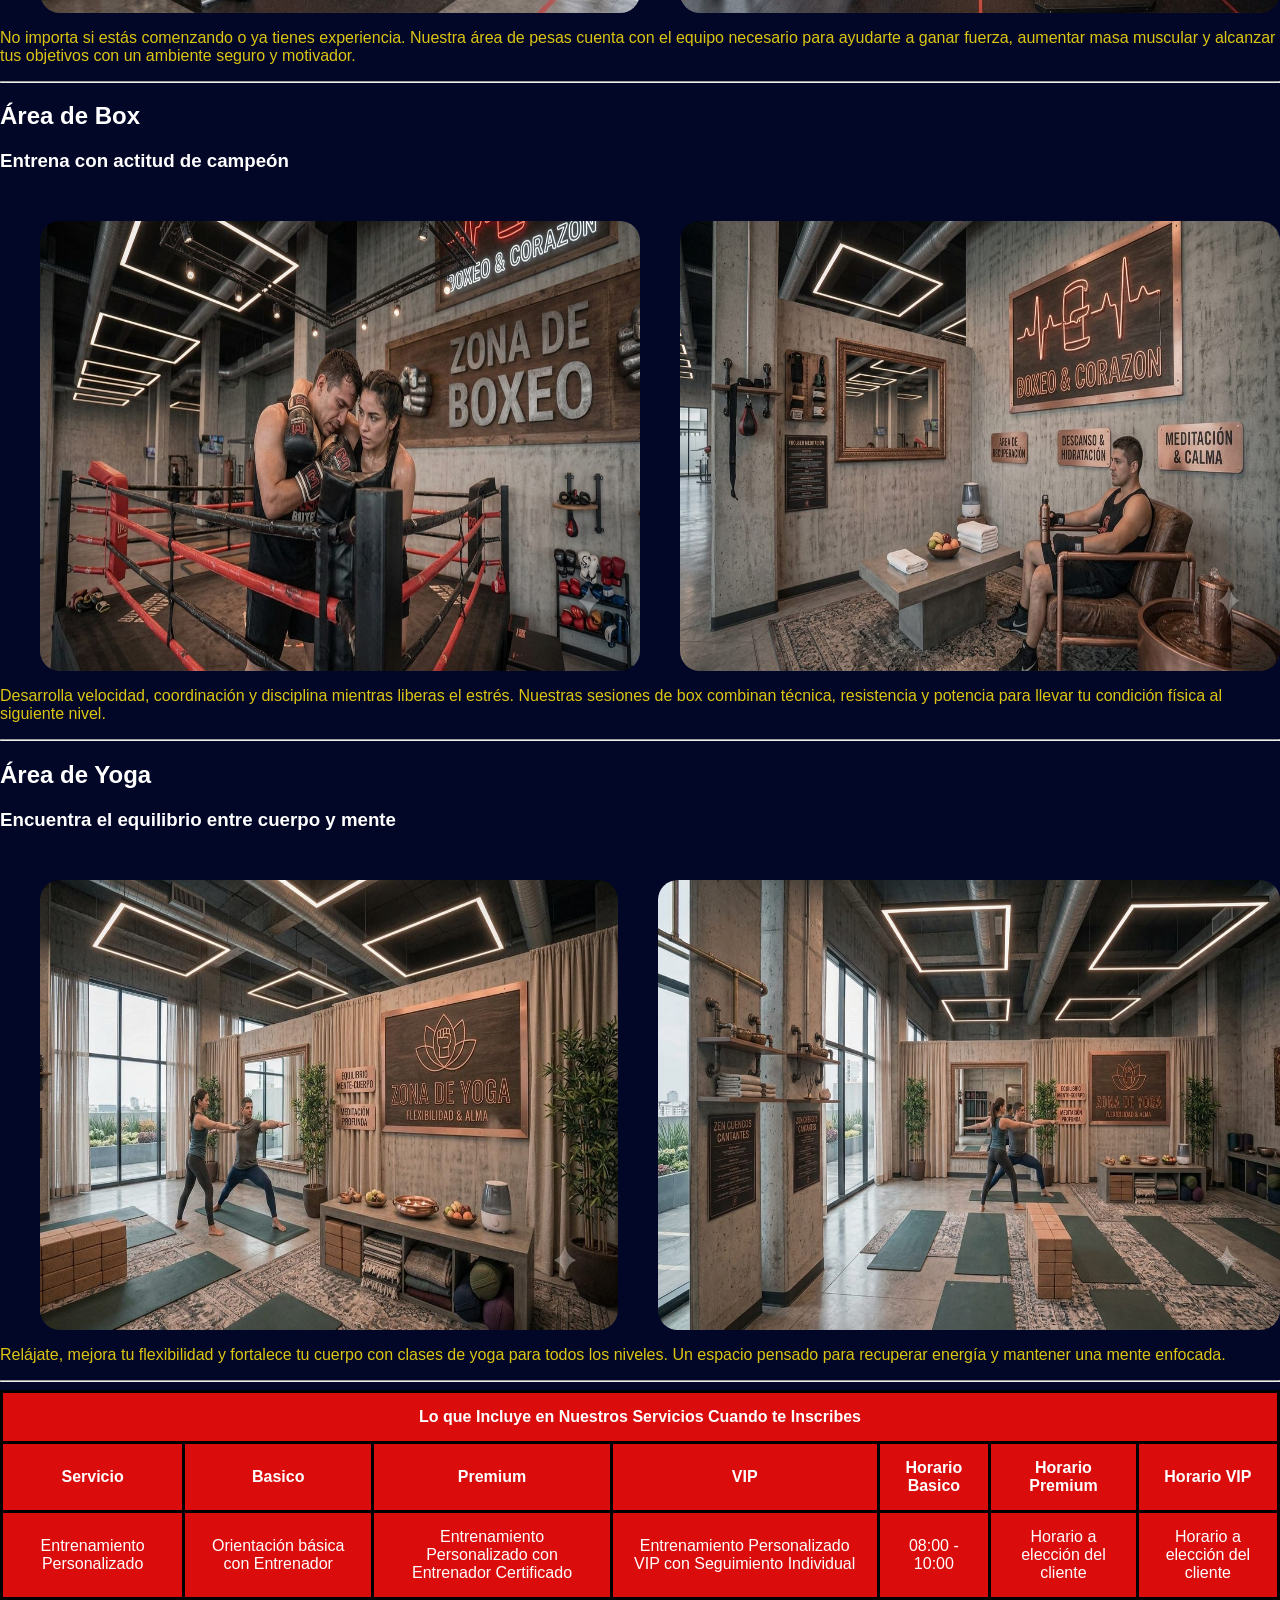
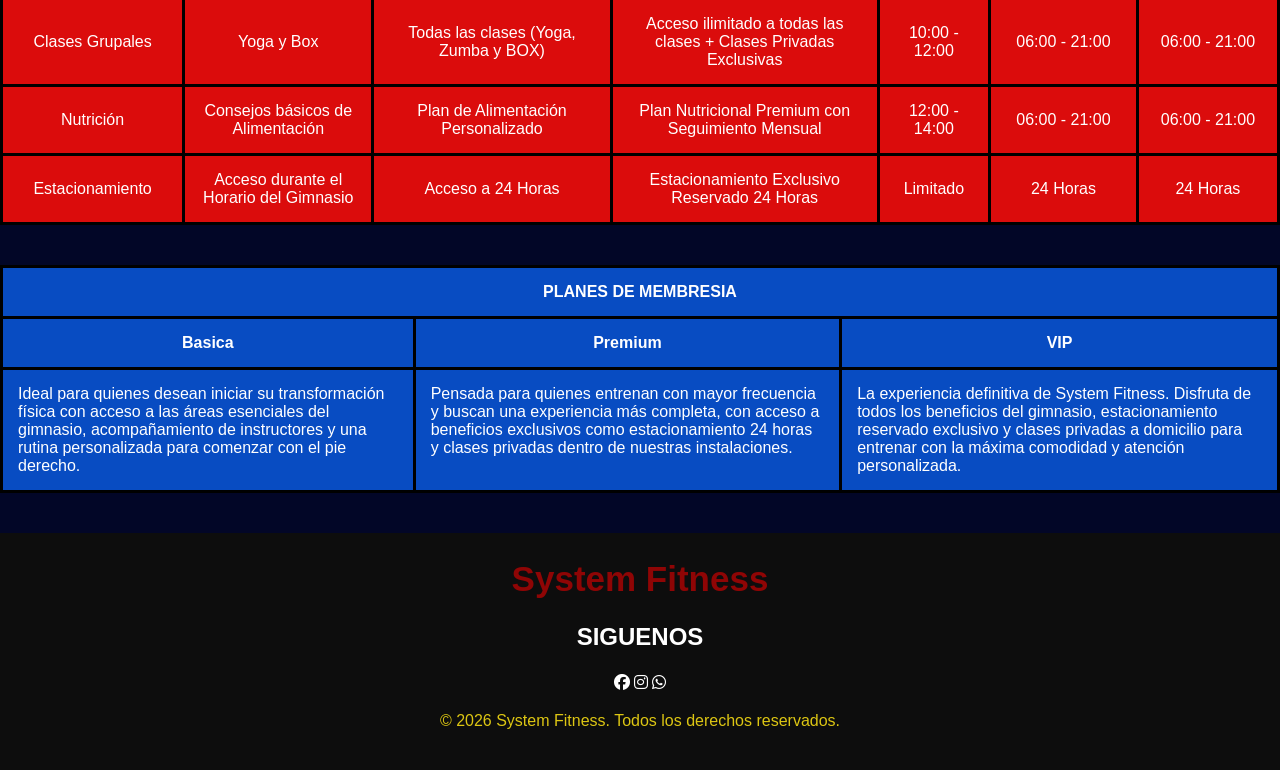
<file: index.html/Servicios.html>
<!DOCTYPE html>
<html lang="es">
<head>
    <meta charset="UTF-8">
    <meta name="viewport" content="width=device-width, initial-scale=1.0">
    <title>Servicios - System Fitness</title>
    <link rel="stylesheet" href="Principal.css">
    <link rel="stylesheet" href="Paginas.css">
    <link rel="stylesheet" href="https://cdnjs.cloudflare.com/ajax/libs/font-awesome/6.4.0/css/all.min.css">
</head>
<body>
 <header>

<div class="logo">
    <a href="index.html">
        <h1>SYSTEM FITNESS</h1>
    </a>
</div>
    <div class="menu-btn" onclick="toggleMenu()">
        ☰
    </div>

  <nav id="menu">
        <ul>
            <li><a href="index.html">Inicio</a></li>
            <li><a href="servicios.html">Servicios</a></li>
            <li><a href="Contactos.html">Contactos</a></li>
            <li><a href="Instalaciones.html">Instalaciones</a></li>
            <li><a href="Tienda.html">Tienda</a></li>
        </ul>
    </nav>
</header>
 <div class="TextoInicio">
    <div class="TextoInicio1">
     <h2>SERVICIOS</h2>
 <hr>
 <h3>CONTAMOS CON ESTOS EQUIPOS Y MAS EN NUESTRO GIMNASIO PARA TODOS NUESTROS CLIENTES</h3>
<hr>
    </div>
 </div>
        <h1>Área de Cardio</h1>
        <h2>Entrena con actitud de campeón</h2>
<div class="SERVICIOS">
        <div class="SERVICIOS1">
    <img src="Cardio2.png" alt="Área de Cardio">
    </div>
<div class="SERVICIOS1">
    <img src="Cardio.jpeg" alt="Área de Cardio">
    </div>
</div>
<p>Mejora tu resistencia, quema calorías y fortalece tu corazón con equipos modernos de cardio. Cada entrenamiento está diseñado para que cada minuto cuente y te acerque a una vida más saludable.</p>
<hr>        
<h2>Área de Pesas</h2>
        <h3>Construye la mejor versión de ti</h3>
<div class="SERVICIOS">
        <div class="SERVICIOS1">
    <img src="Pesas.jpeg" alt="Área de Pesas">
    </div>
    <div class="SERVICIOS1">
        <img src="Pesas2 (2).jpeg" alt="Área de Pesas">
    </div>
</div>
  <p>No importa si estás comenzando o ya tienes experiencia. Nuestra área de pesas cuenta con el equipo necesario para ayudarte a ganar fuerza, aumentar masa muscular y alcanzar tus objetivos con un ambiente seguro y motivador.</p>
<hr>
        <h2>Área de Box</h2>
        <h3>Entrena con actitud de campeón</h3>
  <div class="SERVICIOS">
    <div class="SERVICIOS1">
    <img src="Boxeo1.jpeg" alt="Área de Box">    
</div>
    <div class="SERVICIOS1">
        <img src="Boxeo.jpeg" alt="Área de Box">
    </div>
</div>
 <p>Desarrolla velocidad, coordinación y disciplina mientras liberas el estrés. Nuestras sesiones de box combinan técnica, resistencia y potencia para llevar tu condición física al siguiente nivel.</p>
 <hr>
        <h2>Área de Yoga</h2>
        <h3>Encuentra el equilibrio entre cuerpo y mente</h3>
 <div class="SERVICIOS">
    <div class="SERVICIOS1">
    <img src="Yoga.jpeg" alt="Área de Yoga">    
    </div>
    <div class="SERVICIOS1">    
    <img src="Yoga1.jpeg">
    </div>
</div>
 <p>Relájate, mejora tu flexibilidad y fortalece tu cuerpo con clases de yoga para todos los niveles. Un espacio pensado para recuperar energía y mantener una mente enfocada.</p>
<hr>
<div class="TableContain">
 <table class="table1">
    <tr>
        <th colspan="7">Lo que Incluye en Nuestros Servicios Cuando te Inscribes </th>
     </tr>
       <tr>
        <th>Servicio</th>
        <th>Basico</th>  
        <th>Premium</th>
        <th>VIP</th>
        <th>Horario Basico</th>         
        <th>Horario Premium</th>
        <th>Horario VIP</th>
    </tr>
    <tr>
        <td>Entrenamiento Personalizado</td>
        <td>Orientación básica con Entrenador</td>
        <td>Entrenamiento Personalizado con Entrenador Certificado</td>
        <td>Entrenamiento Personalizado VIP con Seguimiento Individual</td>
        <td>08:00 -  10:00</td>
        <td>Horario a elección del cliente</td>
        <td>Horario a elección del cliente</td>
    </tr>
    <tr>
        <td>Clases Grupales</td>
        <td>Yoga y Box</td>
        <td>Todas las clases (Yoga, Zumba y BOX)</td>
        <td>Acceso ilimitado a todas las clases + Clases Privadas Exclusivas</td>
        <td>10:00 - 12:00</td>
        <td>06:00 - 21:00</td>
        <td> 06:00 - 21:00</td>
    </tr>
    <tr>
        <td>Nutrición</td>
        <td>Consejos  básicos de Alimentación</td>
        <td>Plan de Alimentación Personalizado</td>
        <td>Plan Nutricional Premium con Seguimiento Mensual</td>
        <td>12:00 - 14:00</td>
        <td> 06:00 - 21:00</td>
        <td> 06:00 - 21:00</td> 
    </tr>
    <tr>
        <td>Estacionamiento</td>
        <td>Acceso durante el Horario del Gimnasio</td>
        <td>Acceso a 24 Horas</td>
        <td>Estacionamiento Exclusivo Reservado 24 Horas</td>
        <td> Limitado</td>
        <td>24 Horas</td>
        <td>24 Horas</td>
    </tr>
</table>
</div>
<div class="TableContain">
<table class="table2">
    <tr>
        <th colspan="3">PLANES DE MEMBRESIA</th>
    </tr>
    <tr>
        <th>Basica</th>
        <th>Premium</th>
        <th>VIP</th>
    </tr>
    <tr>
        <td>Ideal para quienes desean iniciar su transformación física con acceso a las 
            áreas esenciales del gimnasio, acompañamiento de instructores y una rutina personalizada para comenzar con el pie derecho.</td>
        <td>Pensada para quienes entrenan con mayor frecuencia y buscan una experiencia más completa, 
            con acceso a beneficios exclusivos como estacionamiento 24 horas y clases privadas dentro de nuestras instalaciones.</td>
        <td>La experiencia definitiva de System Fitness. Disfruta de todos los beneficios del gimnasio, 
            estacionamiento reservado exclusivo y clases privadas a domicilio para entrenar con la máxima comodidad y atención personalizada.</td>
        </tr>
</table>
</div>
<div class="separador">
<footer>
    <div class="separador"></div>
    <div class="logo">
        <h1>System Fitness</h1>
    </div>
    <div class="separador"></div>
    <h2>SIGUENOS</h2>
    <div class="separador"></div>
    <div class="social-icons">
        <i class="fa-brands fa-facebook"></i>
        <i class="fa-brands fa-instagram"></i>
        <i class="fa-brands fa-whatsapp"></i>
    </div>
    <div class="separador"></div>
    <p>&copy; 2026 System Fitness. Todos los derechos reservados.</p>
        <div class="separador"></div>
</footer>
</div>
<script>
function toggleMenu() {
    let menu = document.getElementById("menu");

    if(menu.style.display === "block"){
        menu.style.display = "none";
    }else{
        menu.style.display = "block";
    }
}
</script>
</body>
</html>
</file>
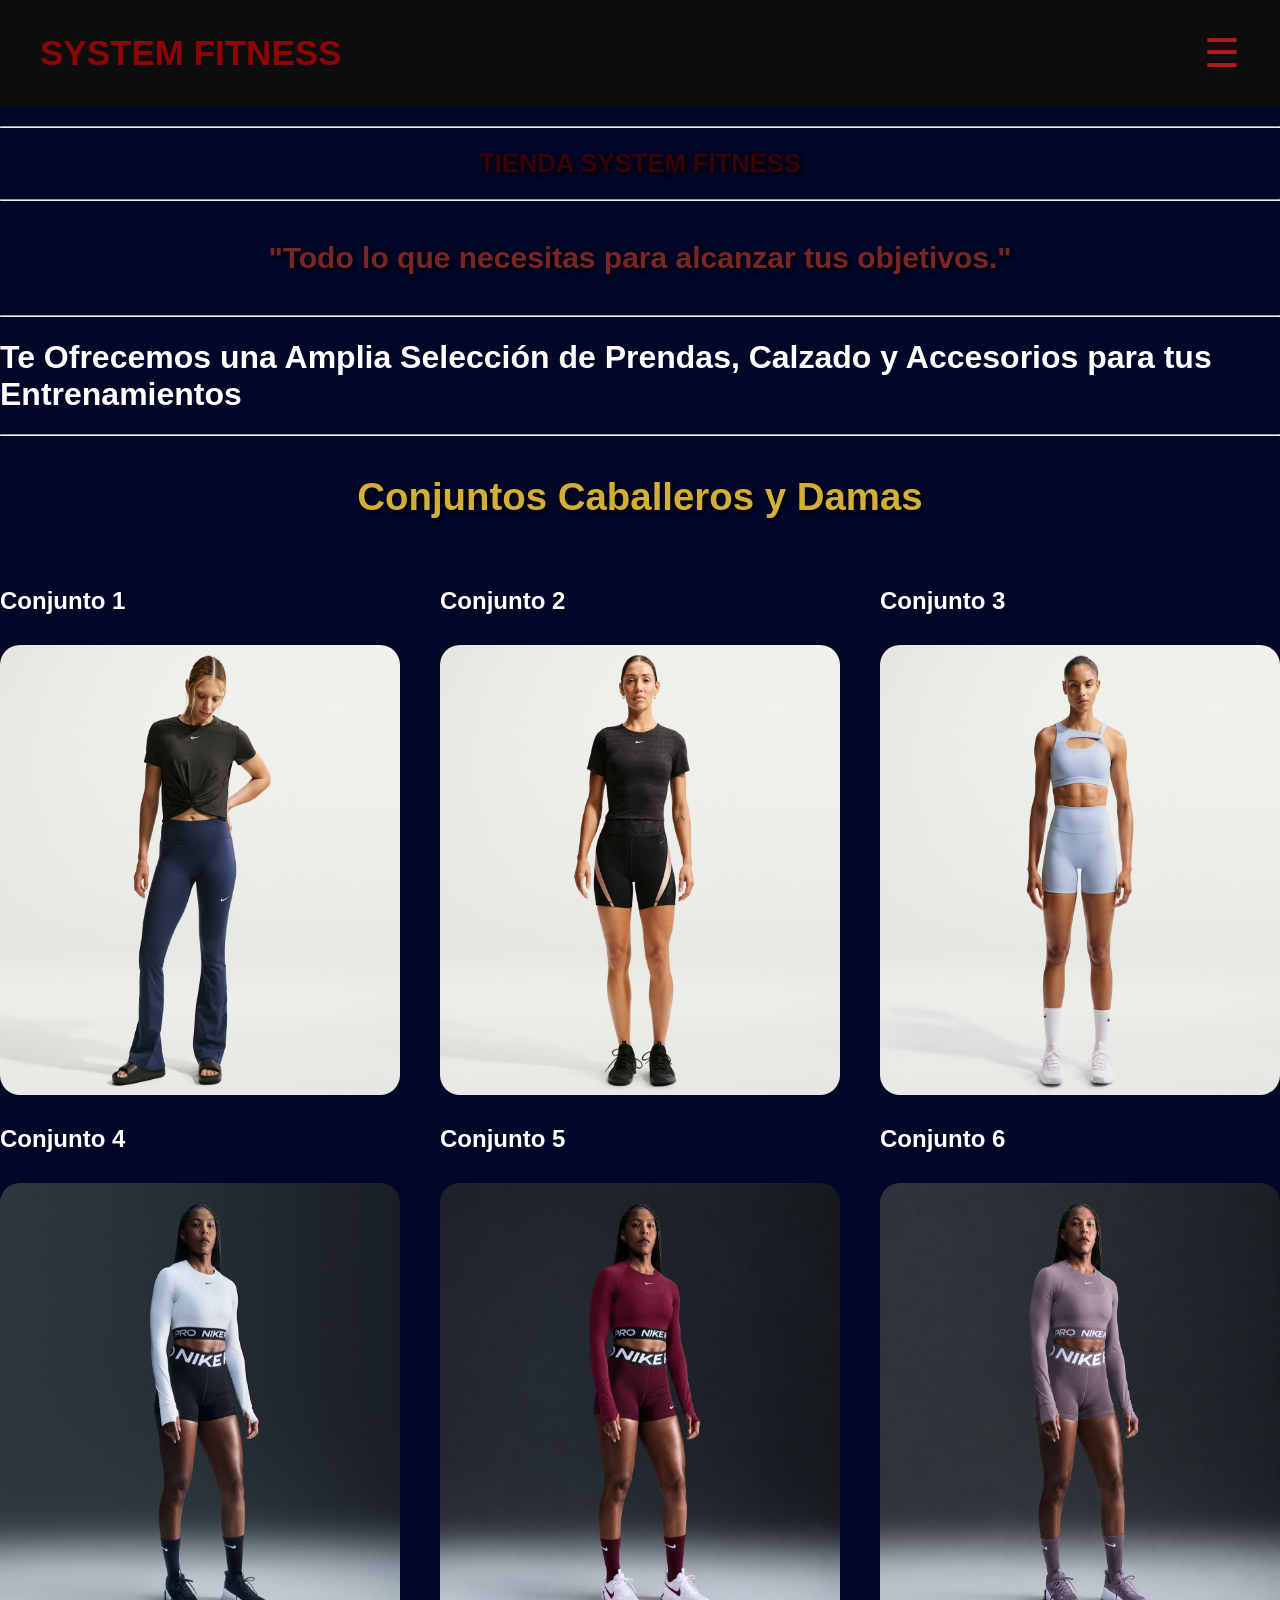
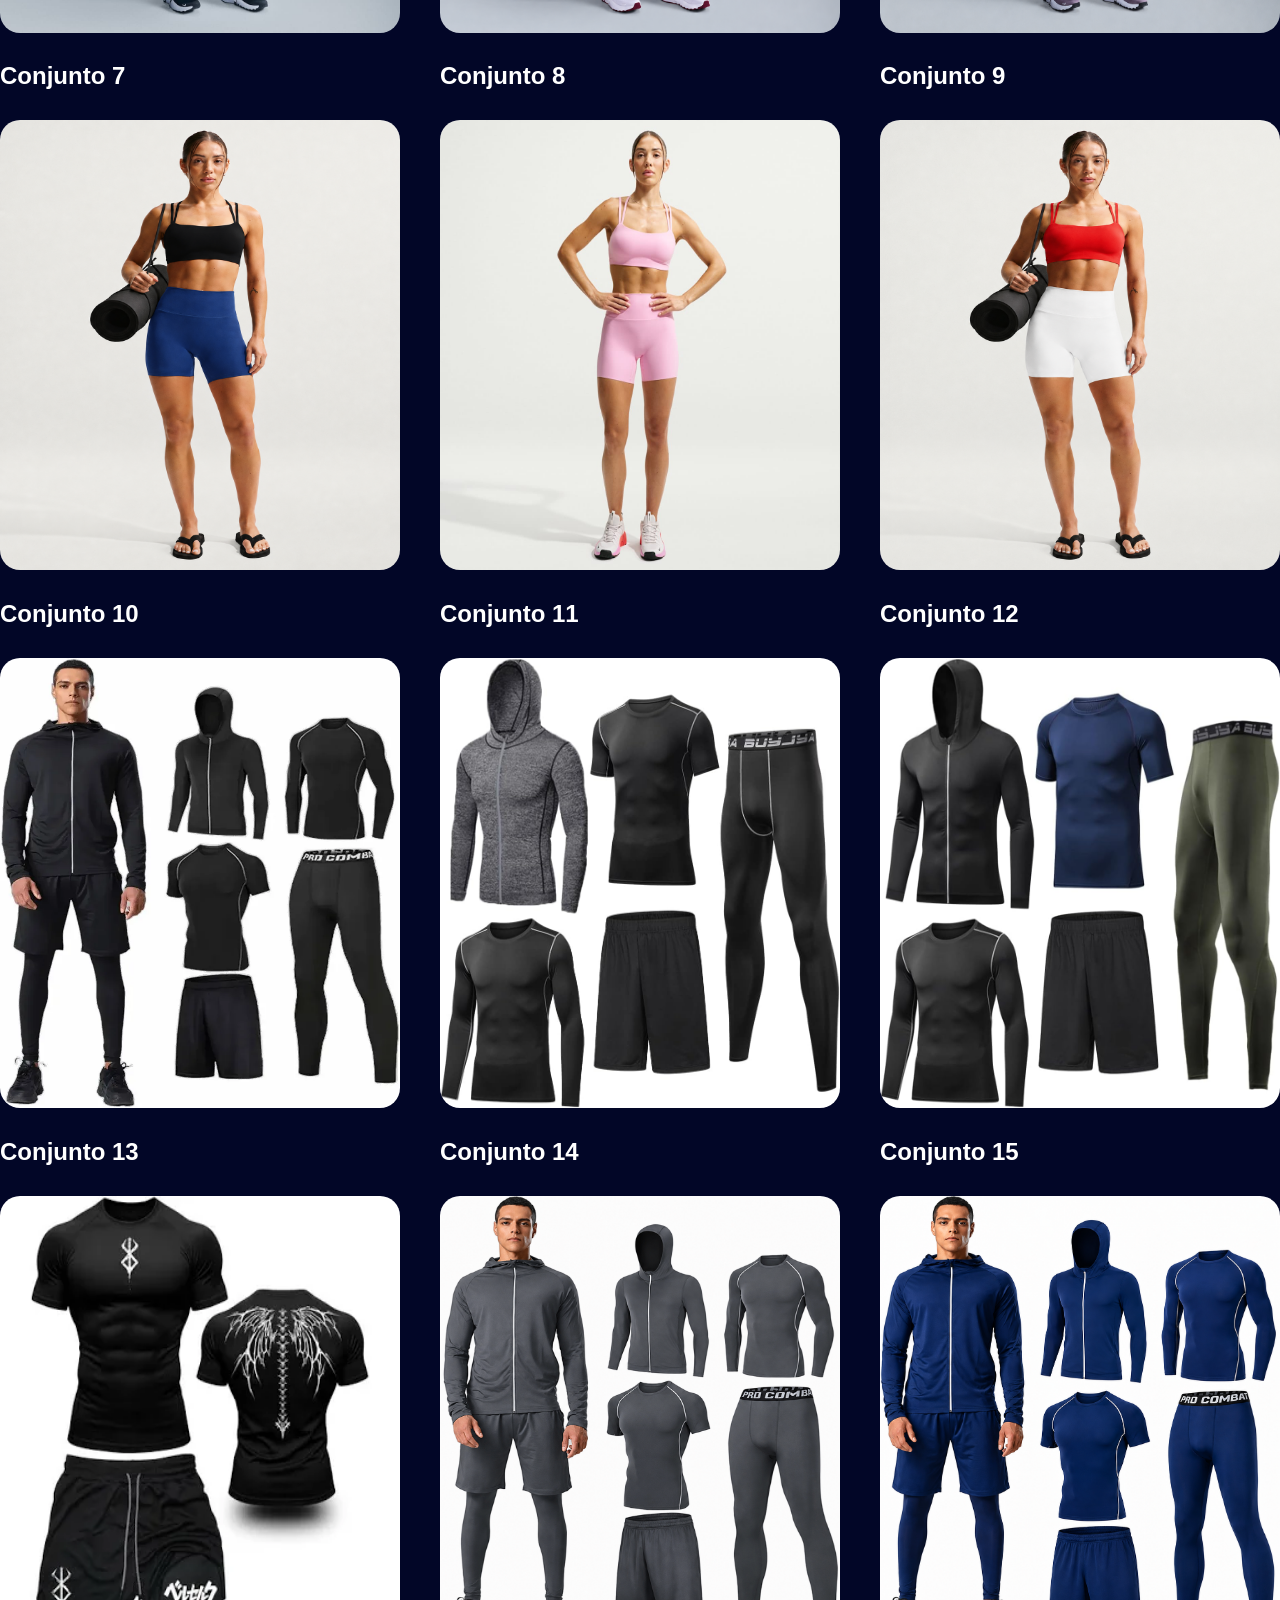
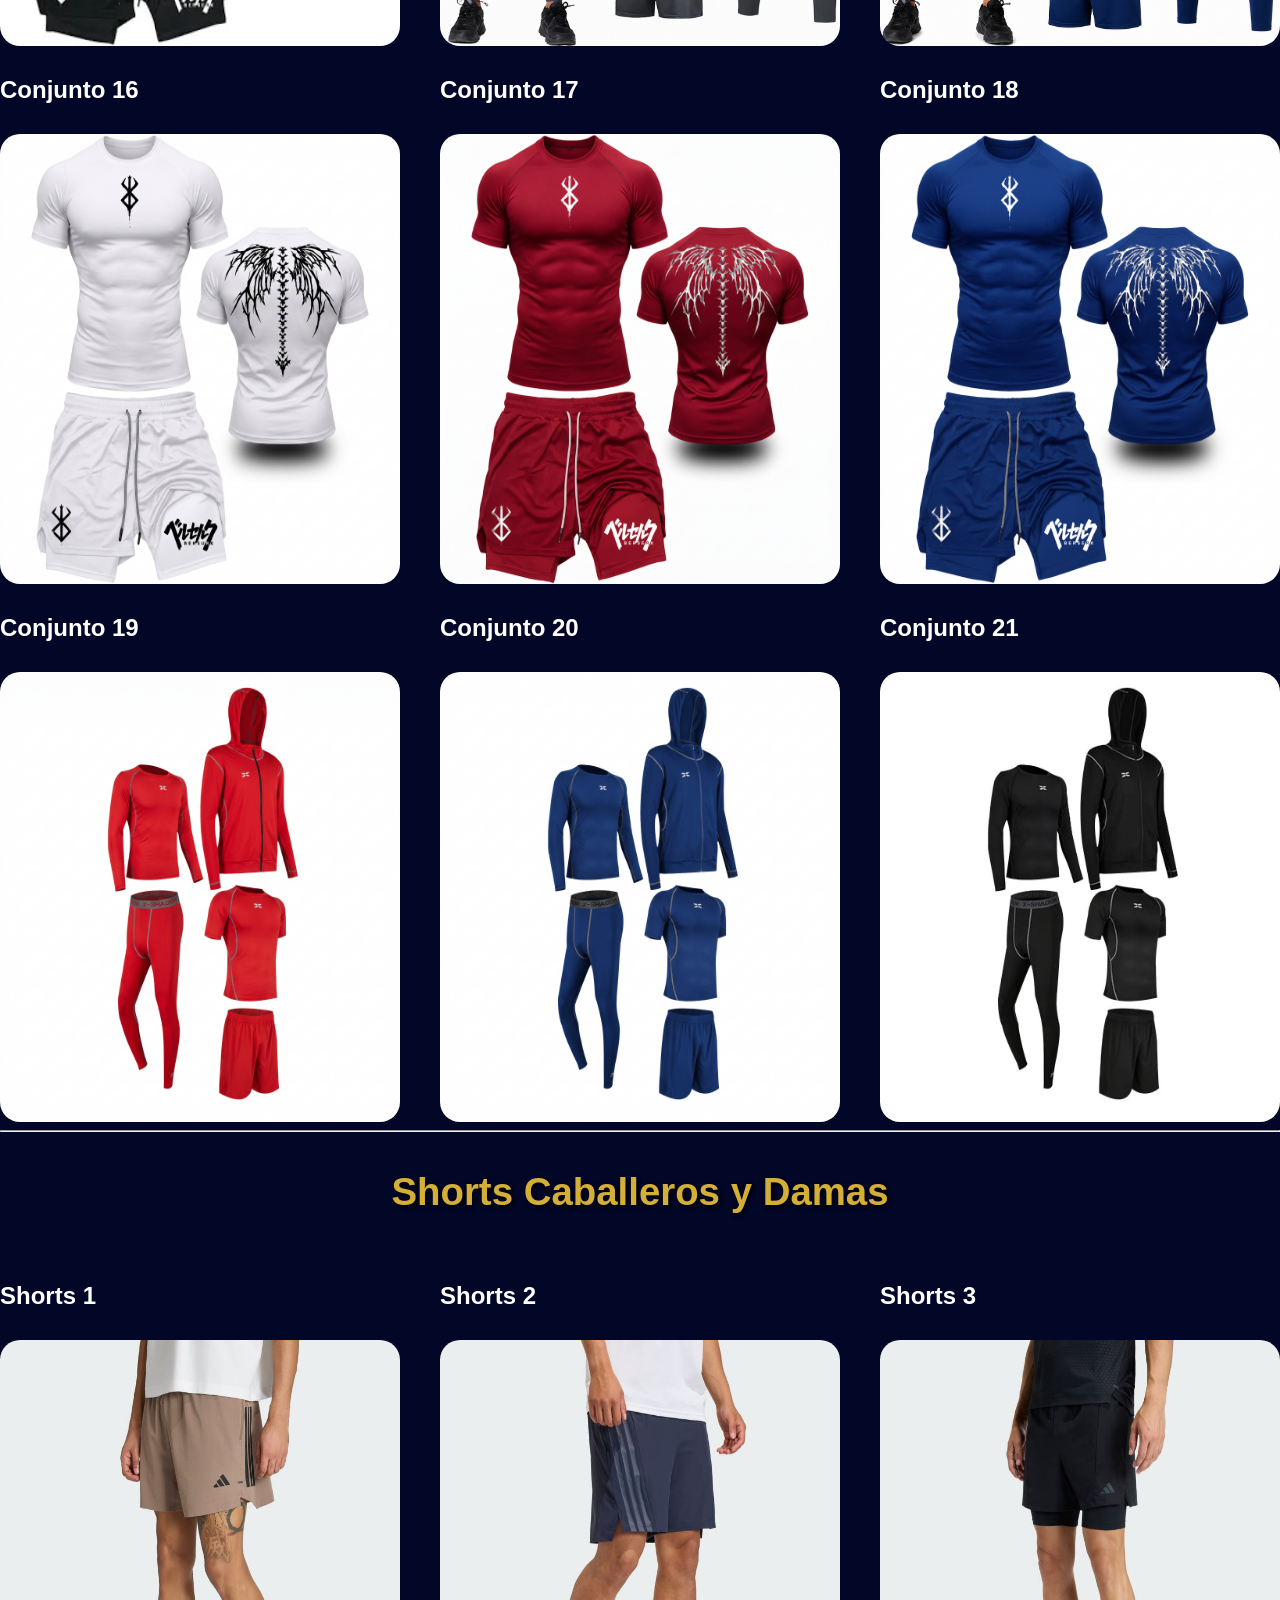
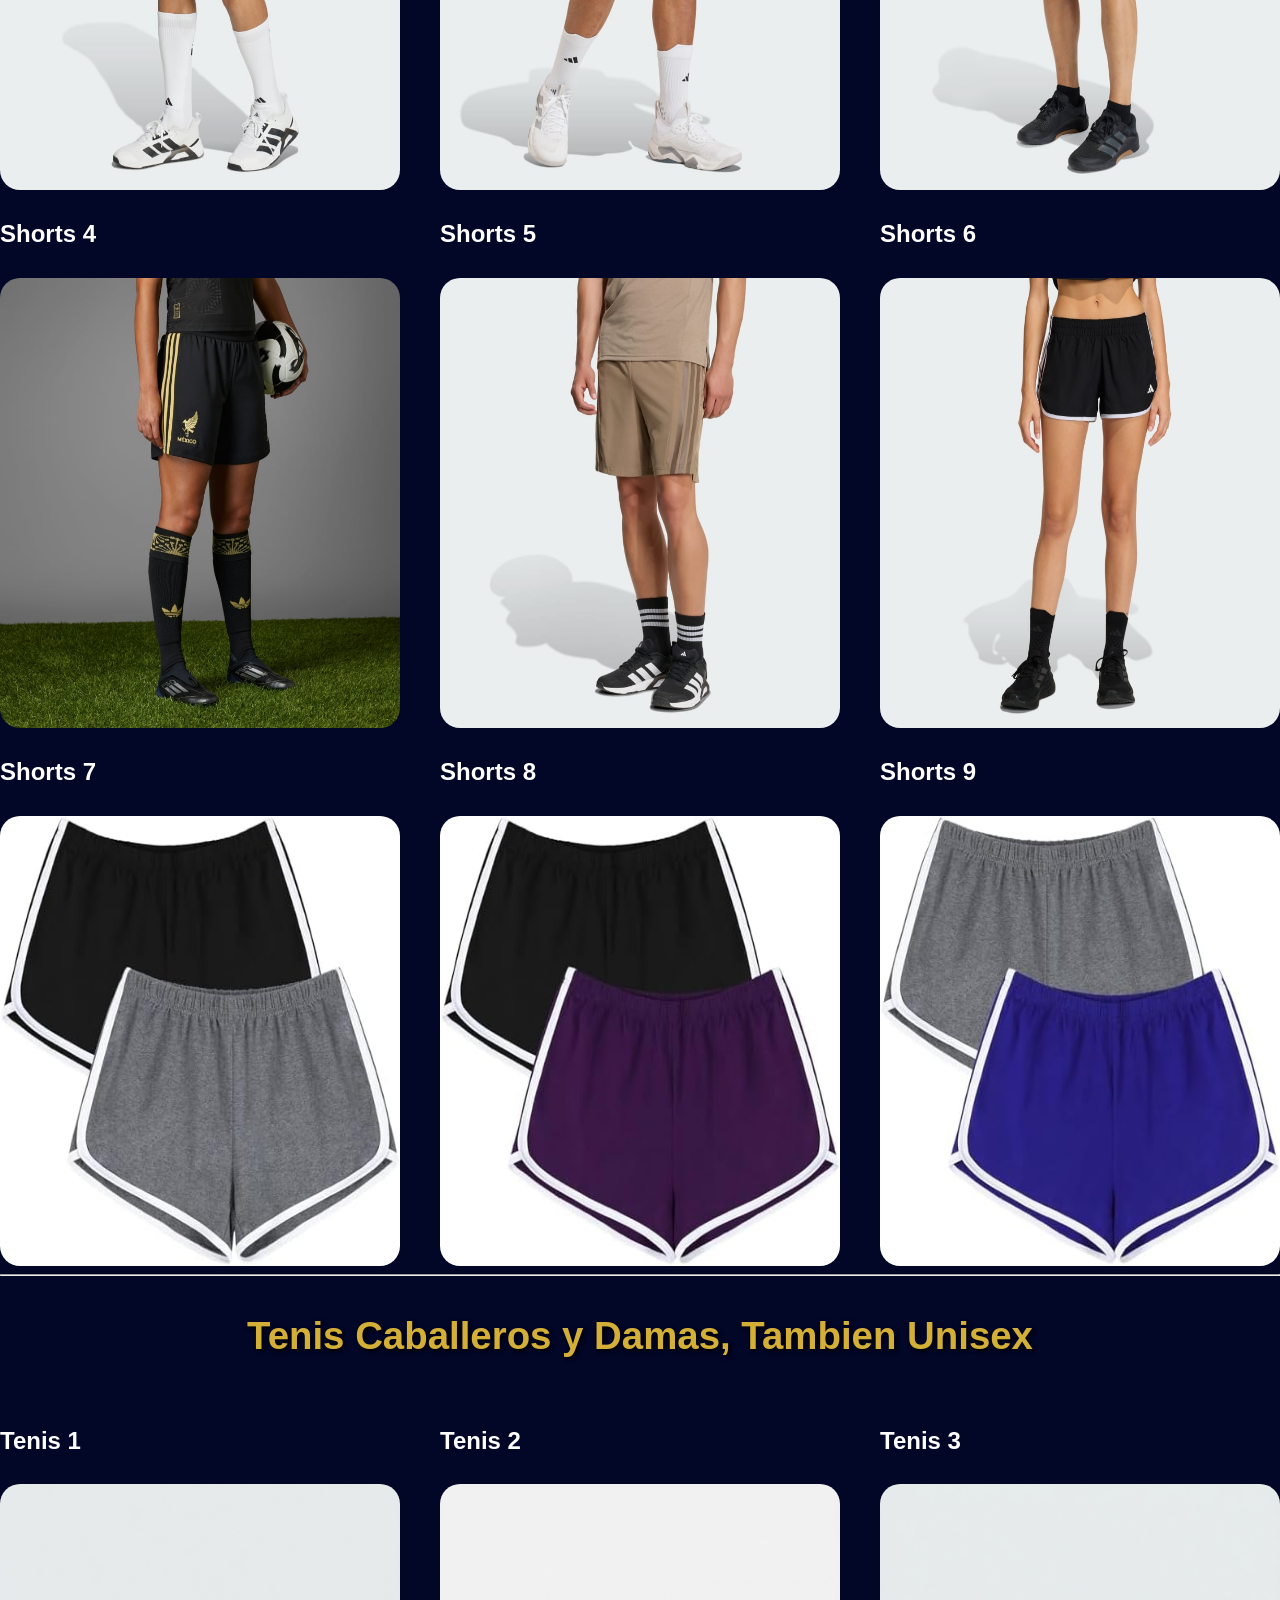
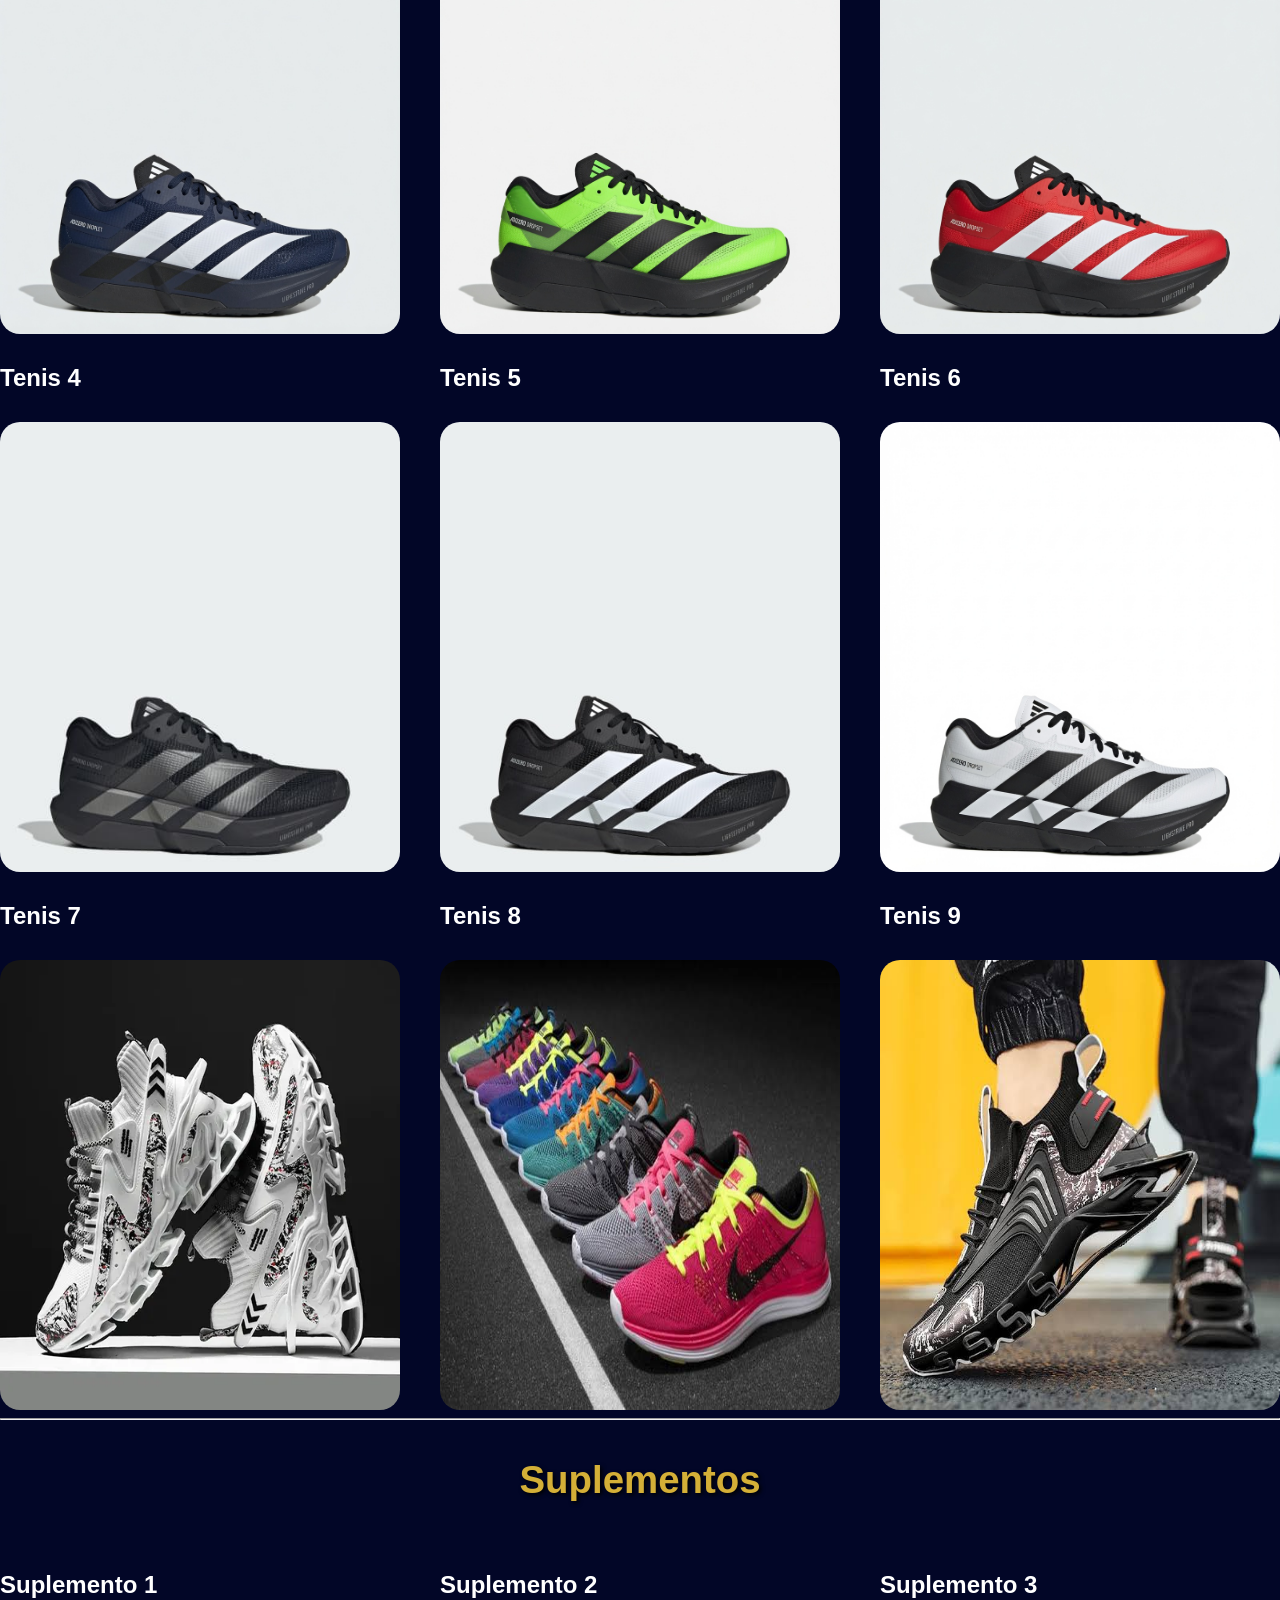
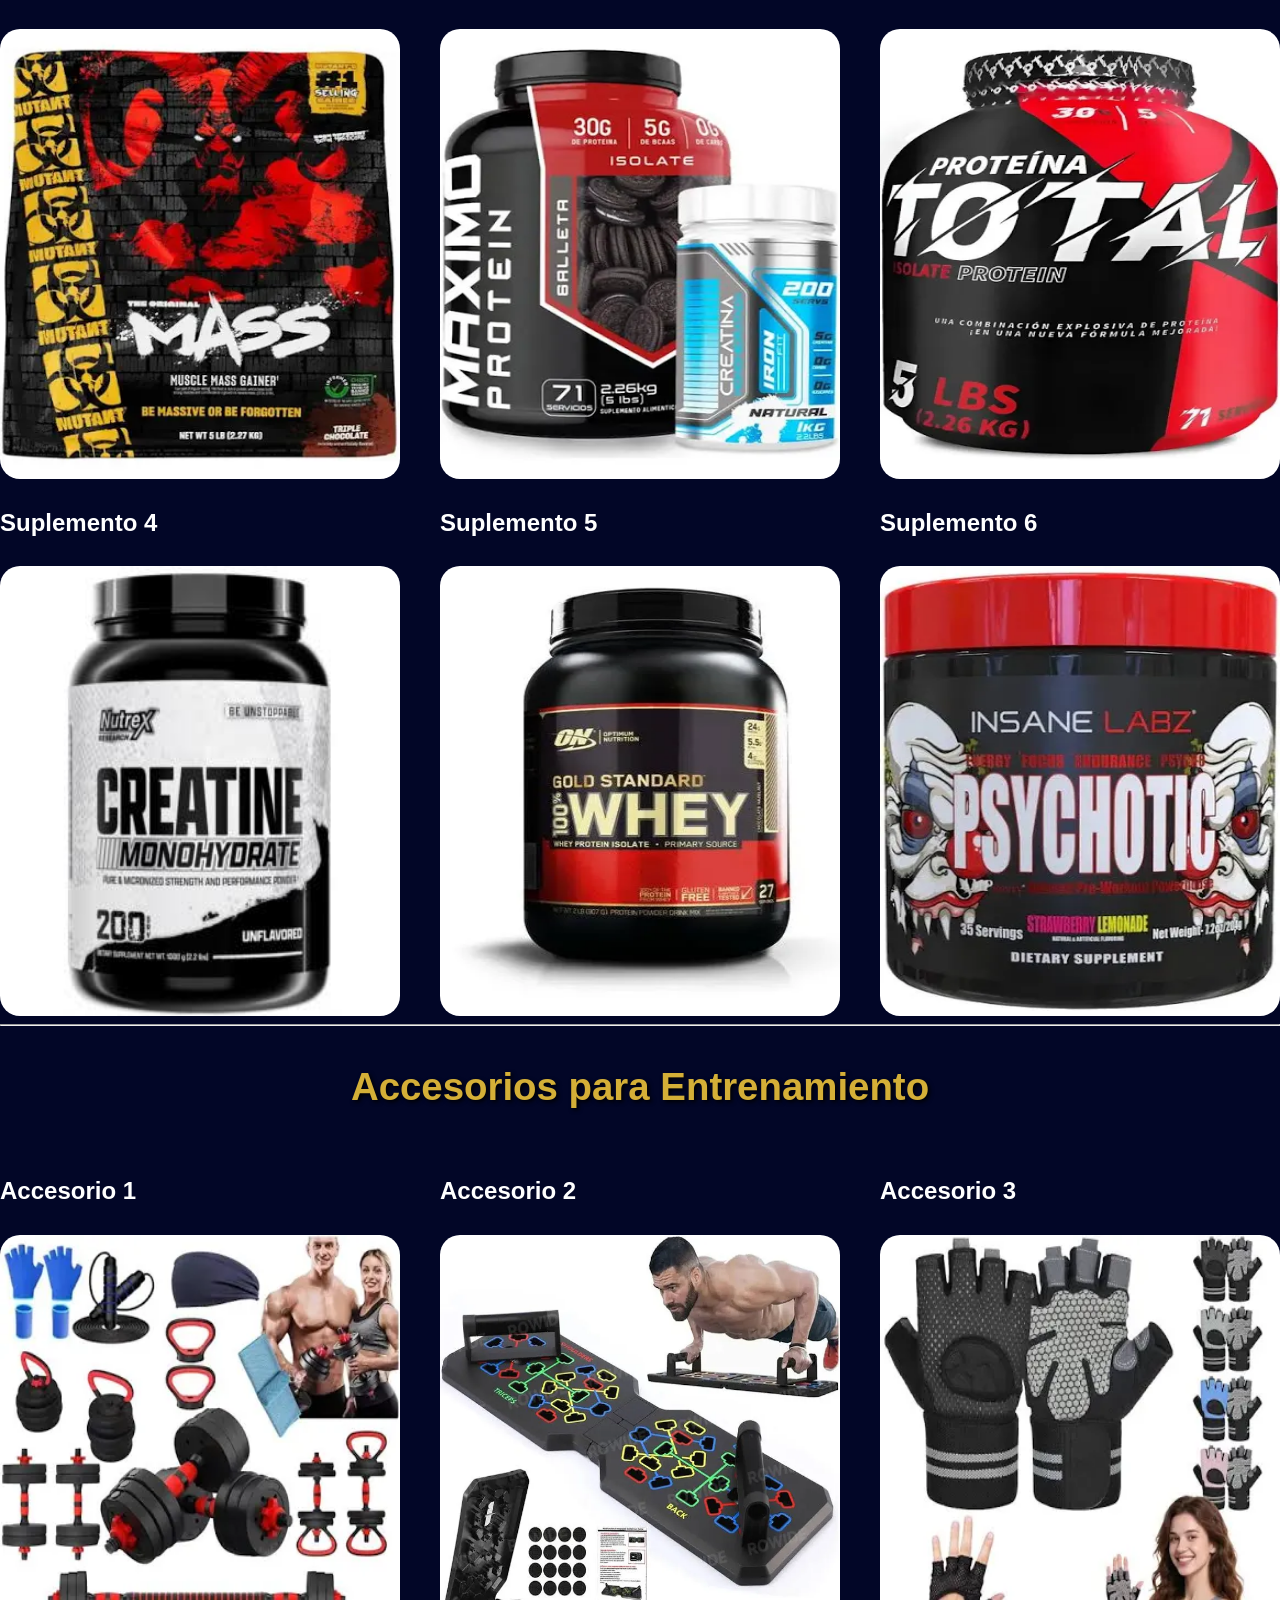
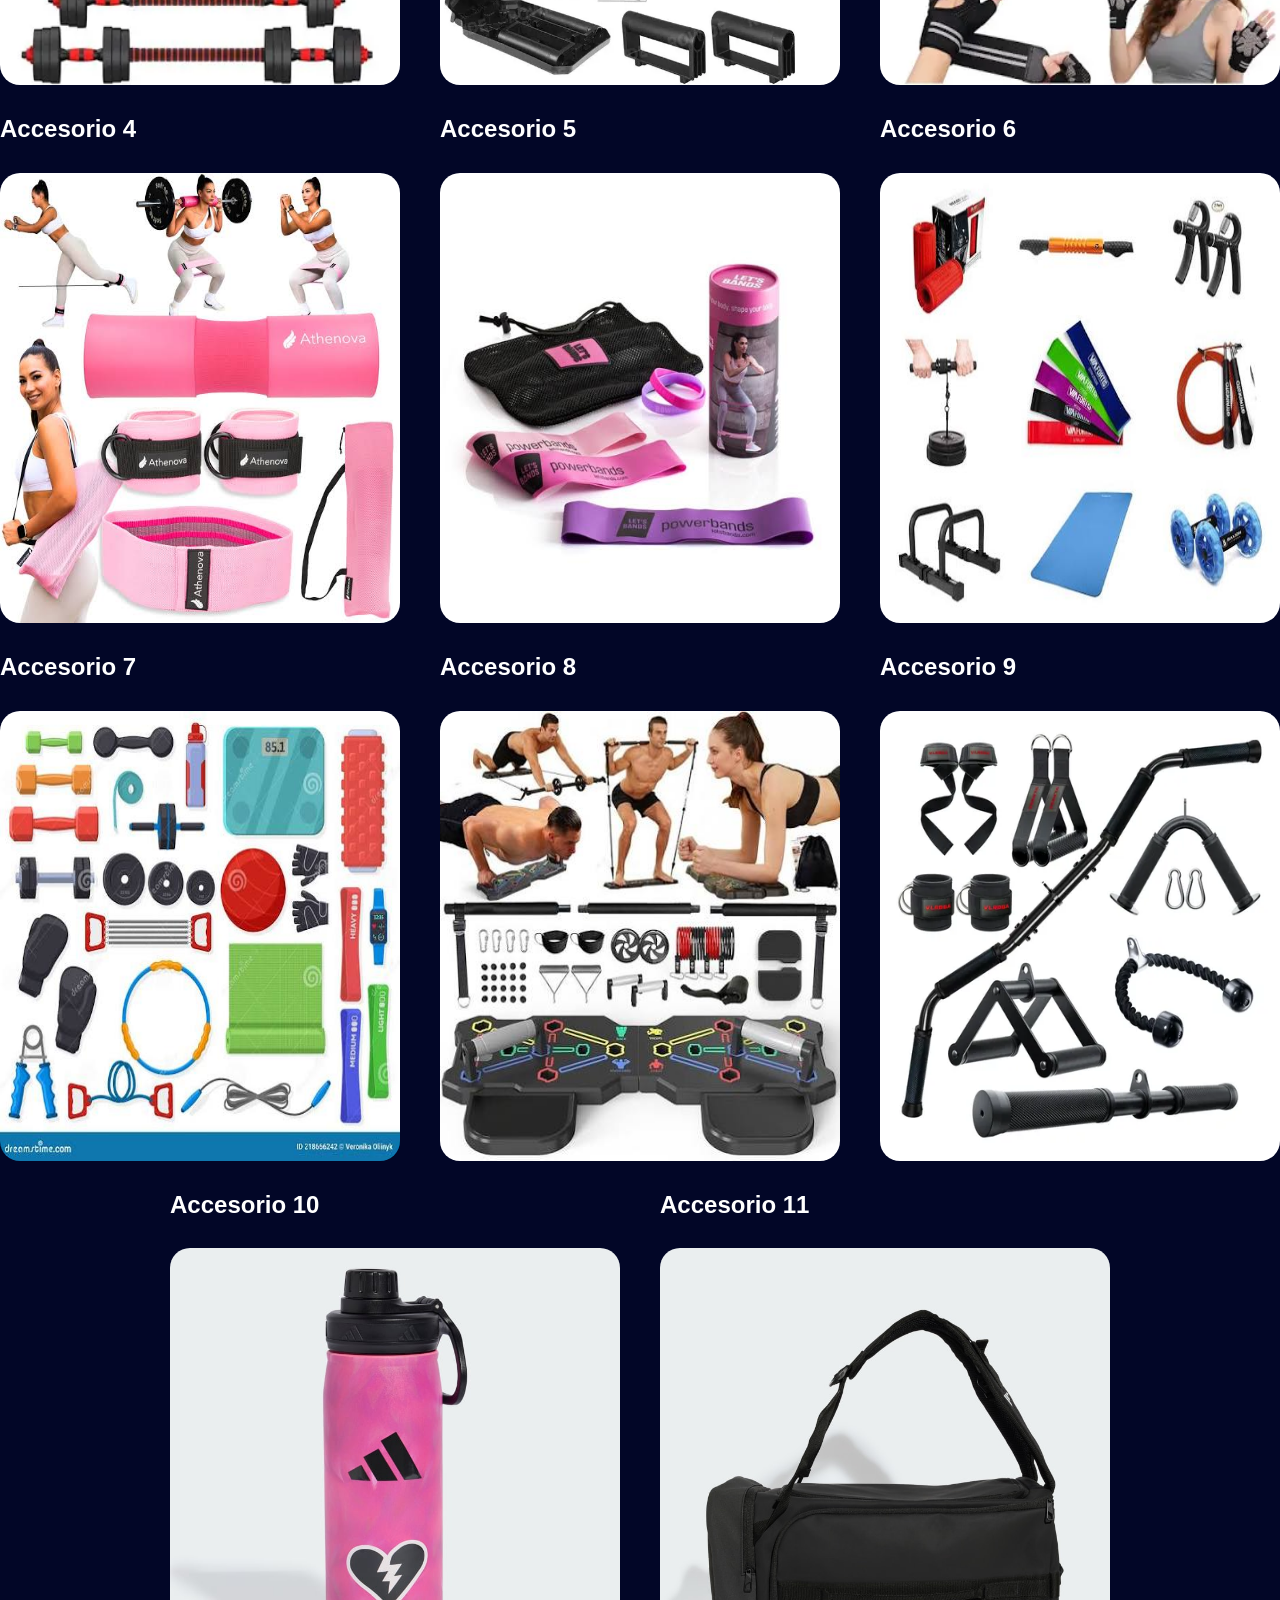
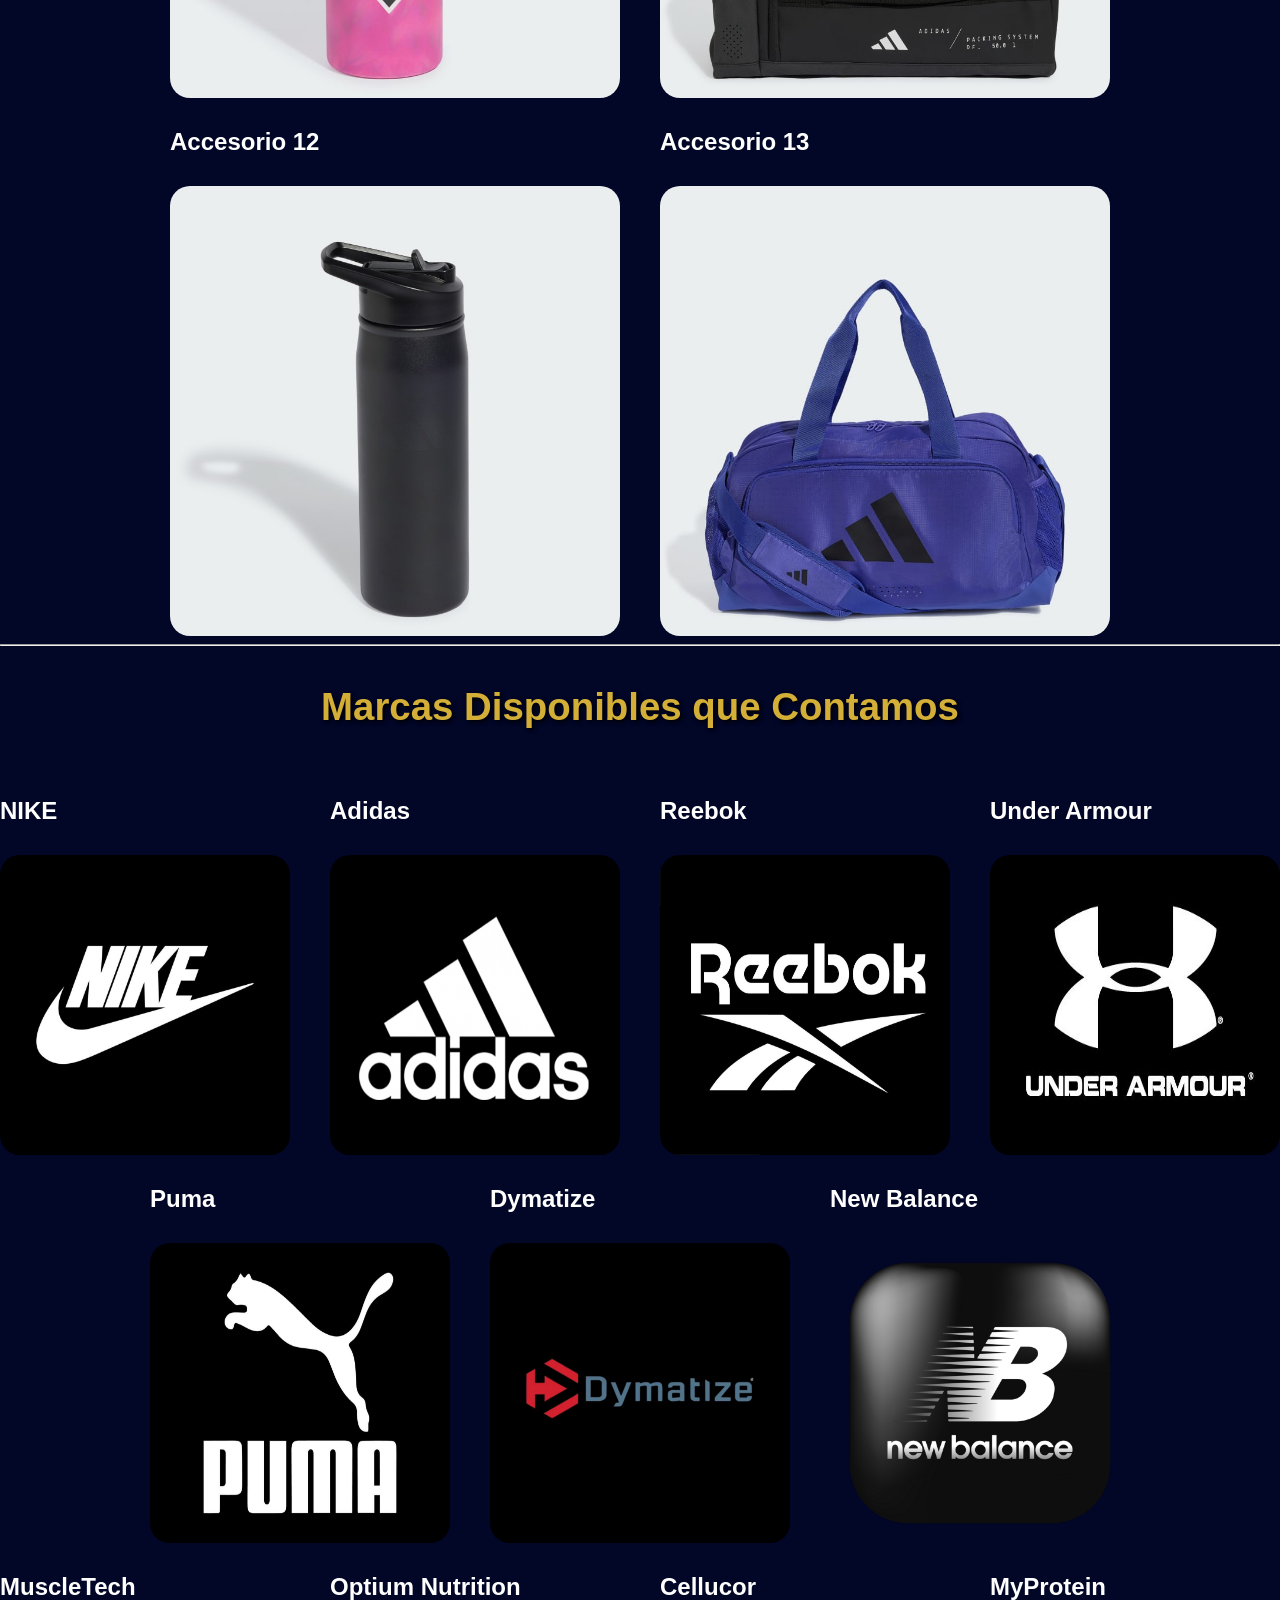
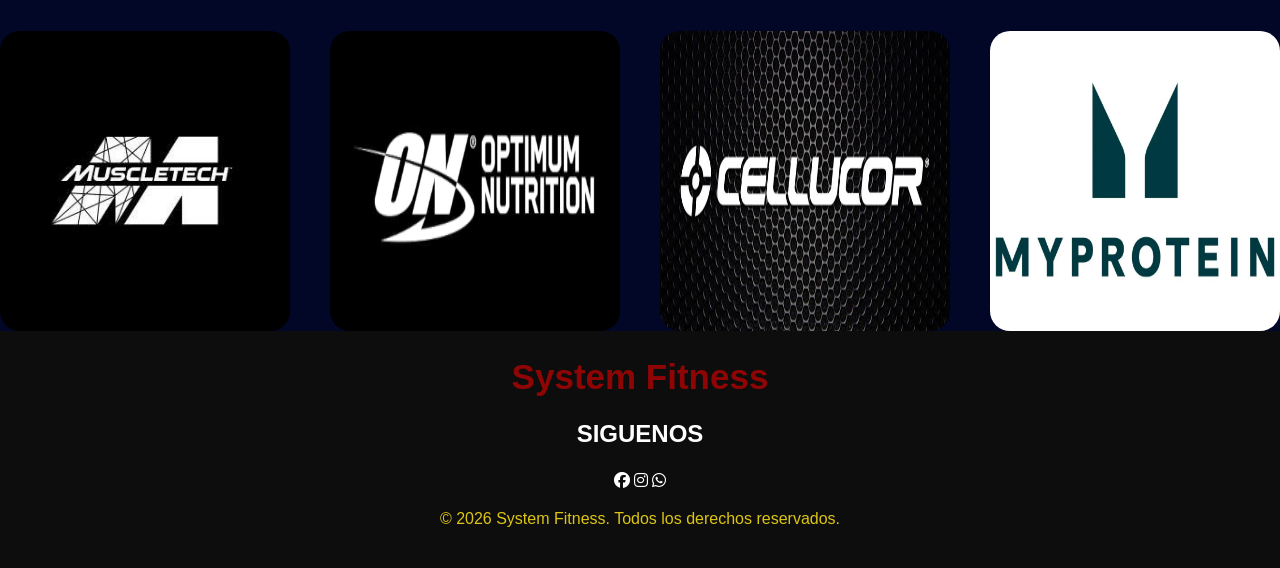
<file: index.html/Tienda.html>
<!DOCTYPE html>
<html lang="es">
<head>
    <meta charset="UTF-8">
    <meta name="viewport" content="width=device-width, initial-scale=1.0">
    <title>Tienda - System Fitness</title>
    <link rel="stylesheet" href="Principal.css">
    <link rel="stylesheet" href="Paginas.css">
    <link rel="stylesheet" href="https://cdnjs.cloudflare.com/ajax/libs/font-awesome/6.4.0/css/all.min.css">
</head>
<body>
<header>
 <div class="logo">
    <a href="index.html">
        <h1>SYSTEM FITNESS</h1>
    </a>
</div>
    <div class="menu-btn" onclick="toggleMenu()">
        ☰
    </div>

   <nav id="menu">
        <ul>
            <li><a href="index.html">Inicio</a></li>
            <li><a href="Servicios.html">Servicios</a></li>
            <li><a href="Contactos.html">Contactos</a></li>
            <li><a href="Instalaciones.html">Instalaciones</a></li>
            <li><a href="Tienda.html">Tienda</a></li>
        </ul>
    </nav>

</header>
</div>
 <div class="TextoInicio">
    <div class="TextoInicio1">
<hr>
    <h2>TIENDA SYSTEM FITNESS</h2>
<hr>
<h4>"Todo lo que necesitas para alcanzar tus objetivos."</h4>    
<hr>
</div>
 </div>
 <h1>Te Ofrecemos una Amplia Selección de Prendas, Calzado y Accesorios para tus Entrenamientos</h1>
<hr>
<div class=" TextoInicio">
    <div class="TextoInicio1">
        <h3>Conjuntos Caballeros y Damas</h3>
    </div>
</div>
<div class="Tienda">
    <div class="Tienda1">
        <h2>Conjunto 1</h2>
        <img src="Tienda24.jpeg">
    </div>
    <div class="Tienda1">
        <h2>Conjunto 2</h2>
        <img src="Tienda25.jpeg">
    </div>
    <div class="Tienda1">
        <h2>Conjunto 3</h2>
        <img src="Tienda26.jpeg">
    </div>
</div>
<div class="Tienda">
    <div class="Tienda1">
        <h2>Conjunto 4</h2>
        <img src="Tienda27.jpeg">
    </div>
    <div class="Tienda1">
        <h2>Conjunto 5</h2>
        <img src="Conjuntos10.png">
    </div>
    <div class="Tienda1">
        <h2>Conjunto 6</h2>
        <img src="Conjuntos.png">

    </div>
</div>
<div class="Tienda">
    <div class="Tienda1">
        <h2>Conjunto 7</h2>
        <img src="Conjunto13.png">
    </div>
    <div class="Tienda1">
        <h2>Conjunto 8</h2>
        <img src="Tienda28.jpeg">
    </div>
    <div class="Tienda1">
        <h2>Conjunto 9</h2>
        <img src="Conjunto12.png">
    </div>
</div>
<div class="Tienda">
    <div class="Tienda1">
        <h2>Conjunto 10</h2>
       <img src="Conjunto3.jpeg">
    </div>
    <div class="Tienda1">
        <h2>Conjunto 11</h2>
        <img src="Conjunto5.jpg">
    </div>
    <div class="Tienda1">
        <h2>Conjunto 12</h2>
        <img src="Conjunto6.jpg">
    </div>
</div>
<div class="Tienda">
    <div class="Tienda1">
        <h2>Conjunto 13</h2>
        <img src="Conjunto4.jpeg">
    </div>
    <div class="Tienda1">
        <h2>Conjunto 14</h2>
        <img src="Conjunto8.png">
    </div>
    <div class="Tienda1">
        <h2>Conjunto 15</h2>
        <img src="Conjunto9.png">
    </div>
</div>
<div class="Tienda">
    <div class="Tienda1">
        <h2>Conjunto 16</h2>
        <img src="Conjunto14.png">
    </div>
    <div class="Tienda1">
        <h2>Conjunto 17</h2>
        <img src="Conjunto15.png">
    </div>
    <div class="Tienda1">
        <h2>Conjunto 18</h2>
        <img src="Conjunto16.png">
    </div>
</div>
<div class="Tienda">
    <div class="Tienda1">
        <h2>Conjunto 19</h2>
        <img src="Conjunto17.png">
    </div>
    <div class="Tienda1">
        <h2>Conjunto 20</h2>
        <img src="Conjunto18.png">
    </div>
    <div class="Tienda1">
        <h2>Conjunto 21</h2>
        <img src="Conjunto7.jpeg">
    </div>
</div>
<hr>
<div class=" TextoInicio">
    <div class="TextoInicio1">
        <h3>Shorts Caballeros y Damas</h3>
    </div>
</div>
 <div class="Tienda">
    <div class="Tienda1">
        <h2>Shorts 1</h2>
        <img src="Tienda11.jpeg" >
    </div>
    <div class="Tienda1">
        <h2>Shorts 2</h2>
        <img src="Tienda12.jpeg" alt="Shorts 2">
    </div>
    <div class="Tienda1">
        <h2>Shorts 3</h2>
                <img src="Tienda6.jpeg">
    </div>
</div>
<div class="Tienda">
    <div class="Tienda1">
        <h2>Shorts 4</h2>
        <img src="Tienda14.jpeg">
    </div>
    <div class="Tienda1">
        <h2>Shorts 5</h2>
        <img src="Tienda5.jpeg">
    </div>
    <div class="Tienda1">
        <h2>Shorts 6</h2>
        <img src="Tienda15.jpeg">
    </div>
</div>
<div class="Tienda">
        <div class="Tienda1">
            <h2>Shorts 7</h2>
        <img src="Shorts1.jpg">
    </div>
    <div class="Tienda1">
        <h2>Shorts 8</h2>
        <img src="Shorts2.jpg">

    </div>
    <div class="Tienda1">
        <h2>Shorts 9</h2>
        <img src="Shorts3.jpg">
    </div>
</div>
<hr>
<div class=" TextoInicio">
    <div class="TextoInicio1">
        <h3>Tenis Caballeros y Damas, Tambien Unisex</h3>
    </div>
</div>
<div class="Tienda">
    <div class="Tienda1">
        <h2>Tenis 1</h2>
        <img src="Tienda31.jpeg">
    </div>
    <div class="Tienda1">
        <h2>Tenis 2</h2>
        <img src="Tienda32.jpeg">
    </div>
    <div class="Tienda1">
        <h2>Tenis 3</h2>
        <img src="Tienda30.jpeg">
    </div>
</div>
<div class="Tienda">
    <div class="Tienda1">
        <h2>Tenis 4</h2>
        <img src="Tienda8.jpeg">
    </div>
    <div class="Tienda1">
        <h2>Tenis 5</h2>
        <img src="Tienda9.jpeg">
    </div>
    <div class="Tienda1">
        <h2>Tenis 6</h2>
     <img src="Tienda29.jpeg">
    </div>
</div>
<div class="Tienda">
    <div class="Tienda1">
        <h2>Tenis 7</h2>
        <img src="Tenis.jpeg">
    </div>
    <div class="Tienda1">
        <h2>Tenis 8</h2>
        <img src="Tenis1.jpeg">
    </div>
    <div class="Tienda1">
        <h2>Tenis 9</h2>
        <img src="Tenis2.jpeg">
    </div>
</div>
<hr>
<div class=" TextoInicio">
    <div class="TextoInicio1">
        <h3>Suplementos</h3>
    </div>
</div>
<div class="Tienda">
    <div class="Tienda1">
        <h2>Suplemento 1</h2>
        <img src="Suplementos.jpeg">
    </div>
    <div class="Tienda1">
        <h2>Suplemento 2</h2>
        <img src="Suplementos1.jpeg">
    </div>
    <div class="Tienda1">
        <h2>Suplemento 3</h2>
        <img src="Suplementos2.jpeg">
    </div>
</div>
<div class="Tienda">
    <div class="Tienda1">
        <h2>Suplemento 4</h2>
        <img src="Suplementos3.jpeg">
    </div>
    <div class="Tienda1">
        <h2>Suplemento 5</h2>
        <img src="Suplementos4.jpeg">
    </div>
    <div class="Tienda1">
        <h2>Suplemento 6</h2>
        <img src="Suplementos5.jpeg">
    </div>
</div>
<hr>
<div class=" TextoInicio">
    <div class="TextoInicio1">
        <h3>Accesorios para Entrenamiento</h3>
    </div>
</div>
<div class="Tienda">
    <div class="Tienda1">
        <h2>Accesorio 1</h2>
        <img src="Acceorios1.jpeg">
    </div>
    <div class="Tienda1">
        <h2>Accesorio 2</h2>
        <img src="Accesorios2.jpeg">
    </div>
    <div class="Tienda1">
        <h2>Accesorio 3</h2>
        <img src="Accesorios3.jpeg">
    </div>
</div>
<div class="Tienda">
    <div class="Tienda1">
        <h2>Accesorio 4</h2>
        <img src="Accesorios4.jpeg">
    </div>
    <div class="Tienda1">
        <h2>Accesorio 5</h2>
        <img src="Accesorios5.jpeg">
    </div>
    <div class="Tienda1">
        <h2>Accesorio 6</h2>
        <img src="Accesorios6.jpeg">
    </div>
</div>
<div class="Tienda">
    <div class="Tienda1">
        <h2>Accesorio 7</h2>
        <img src="Accesorios7.jpeg">
    </div>
    <div class="Tienda1">
        <h2>Accesorio 8</h2>
        <img src="Accesorios8.jpeg">
    </div>
    <div class="Tienda1">
        <h2>Accesorio 9</h2>
        <img src="Accesorios9.jpeg">
    </div>
</div>
<div class="Tienda">
    <div class="Tienda1">
        <h2>Accesorio 10</h2>
        <img src="Tienda19.jpeg">
    </div>
    <div class="Tienda1">
        <h2>Accesorio 11</h2>
        <img src="Tienda20.jpeg">
    </div>
</div>
<div class="Tienda">
    <div class="Tienda1">
        <h2>Accesorio 12</h2>
        <img src="Tienda21.jpeg">
    </div>
    <div class="Tienda1">
        <h2>Accesorio 13</h2>
        <img src="Tienda23.jpeg">
    </div>
</div>
<hr>
<div class=" TextoInicio">
    <div class="TextoInicio1">
        <h3>Marcas Disponibles que Contamos</h3>
    </div>
</div>
<div class="Marcas">
    <div class="Marca1">
        <h2>NIKE</h2>
        <img src="NIKE.jpg">
    </div>
    <div class="Marca1">
        <h2>Adidas</h2>
        <img src="Adidas.png">
    </div>
    <div class="Marca1">
        <h2>Reebok</h2>
        <img src="Reebok.jpg">
    </div>
    <div class="Marca1">
        <h2>Under Armour</h2>
        <img src="UnderArmour.jpg">
    </div>
</div>
<div class="Marcas">
    <div class="Marca1">
        <h2>Puma</h2>
        <img src="Puma.jpg">
    </div>
        <div class="Marca1">
        <h2>Dymatize</h2>
        <img src="Dimatize.webp">
    </div>
    <div clas
    <div class="Marca1">
        <h2>New Balance</h2>
        <img src="NB.png">
    </div>
</div>
<div class="Marcas">
    <div class="Marca1">
        <h2>MuscleTech</h2>
        <img src="MuscleTech.jpg">
    </div>
    <div class="Marca1">
        <h2>Optium Nutrition</h2>
        <img src="ON.png">
    </div>
    <div class="Marca1">
        <h2>Cellucor</h2>
        <img src="Cellucor.jpg">
    </div>
<div class="Marca1">
        <h2>MyProtein</h2>
        <img src="MyProtein.jpg">
    </div>  
</div>
<div class="separador">
<footer>
    <div class="separador"></div>
    <div class="logo">
        <h1>System Fitness</h1>
    </div>
    <div class="separador"></div>
    <h2>SIGUENOS</h2>
    <div class="separador"></div>
    <div class="social-icons">
        <i class="fa-brands fa-facebook"></i>
        <i class="fa-brands fa-instagram"></i>
        <i class="fa-brands fa-whatsapp"></i>
    </div>
    <div class="separador"></div>
    <p>&copy; 2026 System Fitness. Todos los derechos reservados.</p>
        <div class="separador"></div>
</footer>
</div>
<script>
function toggleMenu() {
    let menu = document.getElementById("menu");

    if(menu.style.display === "block"){
        menu.style.display = "none";
    }else{
        menu.style.display = "block";
    }
}
</script>
</body>
</html>
</file>
<file: index.html/Principal.css>
/* Color de Fondo*/
body{
    background-color: rgb(2, 6, 39);
    background-size: cover;
}
/* Menu de Navegacion de System Fitness*/
.logo a{
    text-decoration: none;
    color: inherit;
    transition: .3s;
}
.logo a:hover{
    color: #ff4d4d;
}
/*Letras*/
body{
    color: white;
}
/*Parrafos*/
p{
    color: rgb(221, 198, 19);
}
/* Barra superior */
header{
    display:flex;
    justify-content:space-between;
    align-items:center;
    padding:30px 40px;
    background:#0d0d0d;
    position:center;
}
/* Logo */
.logo h1{
    margin:0;
    color:#8f0505;
    font-size:35px;
}
/* Botón hamburguesa */
.menu-btn{
    font-size:40px;
    cursor:pointer;
    color:rgb(184, 26, 26);
}
/* Menú oculto */
nav{
    display:none;
    position:absolute;
    top:80px;
    right:20px;
    background:#1a1a1a;
    border-radius:10px;
    width:220px;
}
/* Lista */
nav ul{
    list-style:none;
    margin:0;
    padding:0;
}
nav ul li{
    border-bottom:1px solid #333;
}
nav ul li:last-child{
    border-bottom:none;
}
nav ul li a{
    display:block;
    padding:15px;
    color:white;
    text-decoration:none;
}
/* Efecto al pasar mouse */
nav ul li a:hover{
    background:#101066;
    color:black;
}
/*Ultima Seccion*/
footer{
    flex-direction: column;
    background-color: #0d0d0d;
    color: white;
    text-align: center;
    padding: 20px;
    position: relative;
    bottom: 0;
    left: 0;
    max-width: 100%;
    display:grid;
    grid-template-columns: repeat(1, minmax(100px, 1fr));
    word-break: break-all;
}
</file>
<file: index.html/Paginas.css>
/* ===== IMAGENES PRINCIPALES EN MOVIL ===== */
body{
    overflow-x:hidden;
    margin:0;
    padding:0;
    box-sizing:border-box;
    font-family: Arial, Helvetica, sans-serif;
}
.TextoInicio{
    text-align:center;
    margin-top:20px;
}
.TextoInicio1 h1{
    font-size: clamp(1.8rem, 5vw, 4.375rem);
    color:#0e3e9d;
    text-shadow: 2px 2px 4px #000000;
}
.TextoInicio1 h2{
    overflow-wrap: break-word;
    word-wrap: break-word; 
    font-size: clamp(1rem, 2vw, 3rem);
    color:#37020a;
    text-shadow: 2px 2px 4px #000000;
}
.TextoInicio1 h3{
    font-size: clamp(1.4rem, 3vw, 2.5rem);
    color:#d4af37;
    text-shadow: 2px 2px 4px #000000;
}
.TextoInicio1 h4{
    font-size: clamp(1.1rem, 2.5vw, 1.875rem);
    color:#792626;
    text-shadow: 2px 2px 4px #000000;
}
.TextoInicio1 h5{
    font-size: clamp(1.1rem, 2.5vw, 1.875rem);
    color:#ff0000;
    text-shadow: 2px 2px 4px #000000;
}
.separador {
    width: 100%;
    max-width: 100%;
    height: 4px;
    background-color: white;
    box-sizing: border-box;
    border-top: 2px solid #0d0d0d;
    border-bottom: 2px solid #0d0d0d;
}
@media (max-width: 600px) {
    .INICIOGYM {
        flex-direction: column;
        align-items: center;
        max-width: 100%;
        height: auto;
        padding: 0 15px;
        box-sizing: border-box;
        gap: 20px;
    }
    .INICIOGYM1 {
    margin-top: 10px;
    max-width: 100%;
    height: auto;
    flex-direction: column;
    display:flex;
    justify-content:space-between;
    gap:10px;
    }
.INICIOGYM1 img {
    display: block;
    max-width: 100%;
    height: auto;
    object-fit: contain;
    border-radius: 20px;
    transition: .3s;
    cursor: pointer;
}
    .INICIO {
        flex-direction: column;
        align-items: center;
        gap: 20px;
        max-width: 100%;
        height: auto;
    }
.INICIO1{
    margin-top: 10px;
    flex-direction: column;
    display:flex;
    max-width: 100%;
    height: auto;
    justify-content:space-between;
    gap:10px;
}
.INICIO1 img{
 
    display: block;
    max-width: 100%;
    height: auto;
    object-fit: contain;
    border-radius: 20px;
    transition: .3s;
    cursor: pointer;
}
/*_________________________________________________________________*/
.TextoInicio1 img{
    max-width:80%;
    height:auto;
    object-fit:fill;   
    border-radius:30px;
    transition:.3s;
    cursor:pointer;
}
/*_________________________________________________________________*/

/* ================= Servicios ================= */
.SERVICIOS{
    display:flex;
    justify-content:center;
    gap:40px;
    margin-left: 40px;
}
.SERVICIOS1{
    margin-top: 30px;
    display:flex;
    flex-direction:column;
    justify-content:space-between;
    gap:10px;
}
.SERVICIOS1 img{
    max-width:100%;
    height: auto;
    object-fit:fill;   
    border-radius:20px;
    transition:.3s;
    cursor:pointer;
}
/*_________________________________________________________________*/
.TableContain{
    overflow-x:auto;
    margin-bottom:60px;
    margin: 0 auto;
    border-collapse: collapse;
    margin: 0 auto 40px auto;
    max-width: 100%;
    height: auto;
    border: 3px solid black;
}
.table1{
    margin: 0 auto;
    border-collapse: collapse;
    margin: 0 auto 40px auto;
    max-width: 100%;
    height: auto;
    border: 3px solid black;
}
.table1 th,
.table1 td{
    background:#db0c0c;
    color:white;
    border:3px solid black;
    padding:15px;
    vertical-align:top;
    max-width: 100%;
    height: auto;

}
.table2{
    margin: 0 auto;
    border-collapse: collapse;
    margin: 0 auto 40px auto;
    max-width: 100%;
    height: auto;
    border: 3px solid black;
}
.table2 th,
.table2 td{
    background:#084cc2;
    color:white;
    border:3px solid black;
    padding:15px;
    vertical-align:top;
    max-width: 100%;
    height: auto;
}
/* ================= Contactos ================= */


/* ================= Instalaciones ================= */
.INSTALACION2{
    display:flex;
    justify-content:center;
    gap:20px;
    max-width: 100%;
    height: auto;
    object-fit:contain;
    object-fit:cover;
}
.INSTALACION{
    display:flex;
    justify-content:center;
    gap:40px;
    max-width: 100%;
    height: auto;
}
.INSTALACION1{
    margin-top: 10px;
    flex-direction: column;
    display:flex;
    justify-content:space-between;
    gap:10px;
    max-width: 100%;
    height: auto;
}
.INSTALACION1 img{
    max-width:100%;
    height: auto;
    object-fit:fill;   
    border-radius:20px;
    transition:.3s;
    cursor:pointer;
}
.Maquinas{
    display:flex;
    justify-content:center;
    gap:40px;
}
.Maquina{
    margin-top: 10px;
    flex-direction: column;
    display:flex;
    justify-content:space-between;
    gap:10px;
}
.Maquina img{
    object-fit:contain;
    background:white;
    padding:10px;
    max-width:100%;
    height: auto; 
    border-radius:20px;
    transition:.3s;
    cursor:pointer;
}
/* ================= Tienda ================= */
    .Tienda {
        display: grid;
        grid-template-columns: repeat(3, minmax(0, 1fr));
        gap: 20px 12px;
        width: 100%;
        box-sizing: border-box;
    }

    .Tienda1 {
        min-width: 0;
        width: 100%;
        display: flex;
        flex-direction: column;
        align-items: center;
        gap: 10px;
        box-sizing: border-box;
    }

    .Tienda1 img {
        display: block;
        width: 100%;
        max-width: 100%;
        aspect-ratio: 1 / 1;
        object-fit: contain;
        box-sizing: border-box;
    }

.Marcas {
    display: grid;
    grid-template-columns: repeat(3, minmax(0, 1fr));
    gap: 25px 12px;
    width: 100%;
    box-sizing: border-box;
}

.Marca1 {
    min-width: 0;
    width: 100%;
    box-sizing: border-box;
    align-items: center;
    text-align: center;
}

    .Marca1 img {
        gap: 35px 12px;
        max-width: 100%;
        align-items: center;
        height: auto;
        aspect-ratio: 1 / 1;
        object-fit: contain;
    }

}
/* ================= TABLET ================= */
@media (min-width: 601px) and (max-width: 999px) {
    /* IMAGENES PRINCIPALES */
    .INICIOGYM {
        display: flex;
        justify-content: center;
        align-items: center;
        flex-wrap: wrap;
        width: 100%;
        max-width: 100%;
        height: auto;
        padding: 15px;
        gap: 20px;
        box-sizing: border-box;
    }
    .INICIOGYM1 {
        flex: 1 1 250px;
        min-width: 0;
        max-width: 100%;
        height: auto;
    }
    .INICIOGYM1 img {
        display: block;
        width: 100%;
        max-width: 100%;
        height: auto;
        object-fit: contain;
    }
    /* EQUIPOS Y SECCIONES */
    .INICIO {
        display: flex;
        justify-content: center;
        align-items: flex-start;
        flex-wrap: wrap;
        max-width: 100%;
        height: auto;
        padding: 15px;
        gap: 20px;
        box-sizing: border-box;
    }
    .INICIO1 {
        display: flex;
        flex-direction: column;
        align-items: center;
        justify-content: flex-start;
        flex: 1 1 250px;
        min-width: 0;
        max-width: 100%;
        height: auto;
        gap: 10px;
        text-align: center;
    }
    .INICIO1 img {
        display: block;
        width: 100%;
        max-width: 100%;
        height: auto;
        object-fit: contain;
        border-radius: 20px;
    }
    /* IMAGEN DE INSCRIPCIONES */
    .TextoInicio1 img {
        display: block;
        max-width: 90%;
        height: auto;
        object-fit: contain;
        margin: 20px auto;
        border-radius: 30px;
    }
    /*_________________________________________________________________*/
.TextoInicio1 img{
    max-width:80%;
    height:auto;
    object-fit:fill;   
    border-radius:30px;
    transition:.3s;
    cursor:pointer;
}
/*_________________________________________________________________*/

/* ================= Servicios ================= */
.SERVICIOS{
    display:flex;
    justify-content:center;
    gap:40px;
    margin-left: 40px;
}
.SERVICIOS1{
    margin-top: 30px;
   display:flex;
    flex-direction:column;
    justify-content:space-between;
    gap:10px;
}
.SERVICIOS1 img{
    max-width:100%;
    height: auto;
    object-fit:fill;   
    border-radius:20px;
    transition:.3s;
    cursor:pointer;
}
/*_________________________________________________________________*/
.TableContain{
    overflow-x:auto;
    margin-bottom:60px;
    margin: 0 auto;
    border-collapse: collapse;
    margin: 0 auto 40px auto;
    max-width: 100%;
    height: auto;
    border: 3px solid black;
}
.table1{
    margin-bottom:60px;
    margin: 0 auto;
    border-collapse: collapse;
    max-width: 100%;
    height: auto;
    margin: 0 auto 40px auto;
    border: 3px solid black;
}
.table1 th,
.table1 td{
    background:#db0c0c;
    color:white;
    border:3px solid black;
    padding:15px;
    text-align:center;
    vertical-align:middle;
}
.table2{
    margin: 0 auto;
    border-collapse: collapse;
    margin: 0 auto 40px auto;
    max-width: 100%;
    height: auto;
    border: 3px solid black;
}
.table2 th,
.table2 td{
    background:#084cc2;
    color:white;
    border:3px solid black;
    padding:15px;
    vertical-align:top;
}
/* ================= Contactos ================= */


/* ================= Instalaciones ================= */
.INSTALACION{
    display:flex;
    justify-content:center;
    gap:40px;
    max-width: 100%;
    height: auto;
}
.INSTALACION1{
    margin-top: 10px;
    flex-direction: column;
    display:flex;
    justify-content:space-between;
    gap:10px;
    max-width: 100%;
    height: auto;
}
.INSTALACION1 img{
    max-width:100%;
    height: auto;
    object-fit:fill;   
    border-radius:20px;
    transition:.3s;
    cursor:pointer;
}
.Maquinas{
    display:flex;
    justify-content:center;
    gap:40px;
}
.Maquina{
    margin-top: 10px;
    flex-direction: column;
    display:flex;
    justify-content:space-between;
    gap:10px;
}
.Maquina img{
    object-fit:contain;
    background:white;
    padding:10px;
    max-width:100%;
    height:auto;  
    border-radius:20px;
    transition:.3s;
    cursor:pointer;
}
/* ================= Tienda ================= */
.Tienda{
    display:flex;
    justify-content:center;
    gap:40px;
}
.Tienda1{
    margin-top: 10px;
    flex-direction: column;
    display:flex;
    justify-content:space-between;
    gap:10px;
}
.Tienda1 img{
    max-width:100%;
    height:auto;
    aspect-ratio: 1/1;
    object-fit:fill;   
    border-radius:20px;
    transition:.3s;
    cursor:pointer;
}
.Marcas{
    display:flex;
    justify-content:center;
    gap:40px;
}
.Marca1{
    margin-top: 10px;
    flex-direction: column;
    display:flex;
    justify-content:space-between;
    gap:10px;
}
.Marca1 img{
    max-width:100%;
    height:auto;
    aspect-ratio: 1/1;
    object-fit:fill;   
    border-radius:20px;
    transition:.3s;
    cursor:pointer;
}
}
/* =====================================
   AJUSTES DE INICIO - SOLO PC
===================================== */

@media (min-width: 1000px) {

    /* IMAGENES PRINCIPALES */
    .INICIOGYM {
        display: flex;
        justify-content: center;
        align-items: flex-start;
        flex-wrap: wrap;
        gap: 30px;
        max-width: 100%;
        height: auto;
        padding: 20px;
        box-sizing: border-box;
        object-fit: contain;
    }
    .INICIOGYM1 {
        display: flex;
        flex-direction: column;
        align-items: center;
        justify-content: flex-start;
        gap: 15px;
        flex: 1 1 300px;
        max-width: 100%;
        height: auto;
        margin-top: 10px;
        text-align: center;
    }
    .INICIOGYM1 img {
        width: 100%;
        height: 400px;
        aspect-ratio: 1 / 1;
        object-fit: cover;
        object-position: center;
    }
    /* EQUIPOS Y SECCIONES DE INICIO */
    .INICIO {
        display: flex;
        justify-content: center;
        align-items: flex-start;
        flex-wrap: wrap;
        gap: 30px;
        width: 100%;
        padding: 20px;
        box-sizing: border-box;
        object-fit: contain;
    }  
    .INICIO1 {
        display: flex;
        flex-direction: column;
        align-items: center;
        justify-content: flex-start;
        gap: 15px;
        flex: 1 1 300px;
        max-width: 100%;
        margin-top: 10px;
        text-align: center;
}
    .INICIO1 img {
        display: block;
        max-width: 100%;
        height: auto;
        object-fit: contain;
        border-radius: 20px;
        transition: .3s;
        cursor: pointer;
}
    /* IMAGEN DE INSCRIPCIONES */
    .TextoInicio1 img {
        display: block;
        max-width: 100%;
        height: auto;
        object-fit: contain;
        margin: 20px auto;
        border-radius: 30px;
    }
/*_________________________________________________________________*/
.TextoInicio1 img{
    max-width:80%;
    height:auto;
    object-fit:fill;   
    border-radius:30px;
    transition:.3s;
    cursor:pointer;
}
/*_________________________________________________________________*/

/* ================= Servicios ================= */
.SERVICIOS{
    display:flex;
    justify-content:center;
    gap:40px;
    margin-left: 40px;
}
.SERVICIOS1{
    margin-top: 30px;
   display:flex;
    flex-direction:column;
    justify-content:space-between;
    gap:10px;
}
.SERVICIOS1 img{
    max-width:100%;
    height: 450px;;
    object-fit:fill;   
    border-radius:20px;
    transition:.3s;
    cursor:pointer;
}
/*_________________________________________________________________*/
.table1{
    margin-bottom:60px;
    margin: 0 auto;
    border-collapse: collapse;
    max-width: 100%;
    height: auto;
    margin: 0 auto 40px auto;
    border: 3px solid black;
}
.table1 th,
.table1 td{
    background:#db0c0c;
    color:white;
    border:3px solid black;
    padding:15px;
    text-align:center;
    vertical-align:middle;
}
.table2{
    margin: 0 auto;
    border-collapse: collapse;
    margin: 0 auto 40px auto;
    max-width: 100%;
    height: auto;
    border: 3px solid black;
}
.table2 th,
.table2 td{
    background:#084cc2;
    color:white;
    border:3px solid black;
    padding:15px;
    vertical-align:top;
}
/* ================= Contactos ================= */


/* ================= Instalaciones ================= */
.INSTALACION{
    display:flex;
    justify-content:center;
    gap:40px;
    max-width: 100%;
    height: auto;
}
.INSTALACION1{
    margin-top: 10px;
    flex-direction: column;
    display:flex;
    justify-content:space-between;
    gap:10px;
}
.INSTALACION1 img{
    max-width:100%;
    height: auto;
    object-fit:fill;   
    border-radius:20px;
    transition:.3s;
    cursor:pointer;
}
.Maquinas{
    display:flex;
    justify-content:center;
    gap:40px;
}
.Maquina{
    margin-top: 10px;
    flex-direction: column;
    display:flex;
    justify-content:space-between;
    gap:10px;
}
.Maquina img{
    object-fit:contain;
    background:white;
    padding:10px;
    max-width:100%;
    height:250px;   
    border-radius:20px;
    transition:.3s;
    cursor:pointer;
}
/* ================= Tienda ================= */
.Tienda{
    display:flex;
    justify-content:center;
    gap:40px;
}
.Tienda1{
    margin-top: 10px;
    flex-direction: column;
    display:flex;
    justify-content:space-between;
    gap:10px;
}
.Tienda1 img{
    max-width:100%;
    height:450px;
    aspect-ratio: 1/1;
    object-fit:fill;   
    border-radius:20px;
    transition:.3s;
    cursor:pointer;
}
.Marcas{
    display:flex;
    justify-content:center;
    gap:40px;
}
.Marca1{
    margin-top: 10px;
    flex-direction: column;
    display:flex;
    justify-content:space-between;
    gap:10px;
}
.Marca1 img{
    max-width:100%;
    height:300px;
    aspect-ratio: 1/1;
    object-fit:fill;   
    border-radius:20px;
    transition:.3s;
    cursor:pointer;
}
}
</file>
<file: index.html/Contactos.css>
:root{
    --rojo: #C8102E;
    --rojo-oscuro: #7A0A1E;
    --rojo-mas-oscuro: #4D0613;
    --vino: #5C0B18;
    --blanco: #FFFFFF;
    --negro: #14090B;
    --amarillo: #FFD400;
    --dorado: #C9A227;
    --textura: repeating-linear-gradient(
      135deg,
      var(--negro) 0px,
      var(--negro) 26px,
      var(--rojo) 26px,
      var(--rojo) 30px,
      var(--negro) 30px,
      var(--negro) 56px,
      var(--rojo-oscuro) 56px,
      var(--rojo-oscuro) 60px
    );
  }

  *{ margin:0; padding:0; box-sizing:border-box; }

  body{
    background:
      radial-gradient(circle at 15% 10%, rgba(255,255,255,0.04) 0, transparent 35%),
      radial-gradient(circle at 90% 90%, rgba(0,0,0,0.35) 0, transparent 45%),
      var(--textura);
    background-attachment: fixed;
    color: var(--blanco);
    font-family: 'Poppins', sans-serif;
    overflow-x: hidden;
  }

  .contacto{
    max-width: 640px;
    margin: 0 auto;
    position: relative;
    padding-bottom: 40px;
  }

  /* Encabezado */
  .header{
    text-align:center;
    padding: 36px 20px 10px;
  }
  .header .logo{
    font-family:'Anton', sans-serif;
    font-size: 2.6rem;
    letter-spacing: 2px;
    line-height: 1;
    text-transform: uppercase;
    color: var(--blanco);
  }
  .header .logo span{
    display:block;
    color: var(--blanco);
    font-size: 1.1rem;
    letter-spacing: 10px;
    margin-top: 4px;
  }

  /* Banner rasgado */
  .banner{
    position: relative;
    margin: 28px 16px 10px;
    background: var(--vino);
    color: var(--blanco);
    padding: 20px 24px;
    transform: rotate(-1.5deg);
    clip-path: polygon(1% 8%, 15% 0%, 40% 4%, 62% 0%, 85% 5%, 99% 0%, 100% 90%, 88% 100%, 60% 96%, 35% 100%, 12% 95%, 0% 100%);
    border: 2px solid var(--negro);
  }
  .banner h1{
    font-family: 'Anton', sans-serif;
    font-size: 2.6rem;
    text-transform: uppercase;
    letter-spacing: 1px;
    color: var(--blanco);
  }
  .banner h2{
    font-family: 'Anton', sans-serif;
    font-size: 2.9rem;
    color: var(--blanco);
    text-transform: uppercase;
    letter-spacing: 1px;
  }

  .subtexto{
    text-align:center;
    font-weight: 700;
    text-transform: uppercase;
    font-size: 1rem;
    letter-spacing: 1px;
    margin: 18px 0 30px;
  }
  .subtexto span{ color: var(--amarillo); }

  /* Redes sociales */
  .redes{
    display:flex;
    flex-direction: column;
    gap: 14px;
    margin: 0 20px 30px;
  }
  .red-item{
    display:flex;
    align-items:center;
    gap: 16px;
    background: var(--vino);
    border: 2px solid var(--negro);
    border-radius: 14px;
    padding: 14px 18px;
    transition: transform .15s ease;
  }
  .red-item:hover{ transform: translateX(4px); }
  .red-item .icono{
    width: 46px; height:46px;
    border-radius:50%;
    background: var(--blanco);
    color: var(--rojo);
    display:flex; align-items:center; justify-content:center;
    font-size: 1.4rem;
    flex-shrink:0;
  }
  .red-item .texto strong{
    display:block;
    text-transform: uppercase;
    font-size: 0.95rem;
    letter-spacing: 0.5px;
  }
  .red-item .texto span{
    color: var(--dorado);
    font-weight: 600;
    font-size: 0.95rem;
  }

  /* Franja únete */
  .cta{
    text-align:center;
    margin: 10px 16px 30px;
    background: var(--negro);
    padding: 16px;
    border-radius: 10px;
    transform: rotate(1deg);
  }
  .cta p{
    font-family: 'Anton', sans-serif;
    font-size: 1.5rem;
    text-transform: uppercase;
    letter-spacing: 1px;
  }
  .cta p:last-child{ color: var(--amarillo); }

  /* Footer */
  .footer{
    text-align:center;
    margin-top: 34px;
    padding: 18px;
  }
  .footer p{
    font-family:'Anton', sans-serif;
    font-size: 1.2rem;
    text-transform: uppercase;
  }
  .footer p span{ color: var(--negro); background: var(--blanco); padding: 2px 10px; border-radius: 6px; }

  @media (max-width:400px){
    .banner h1{ font-size: 2.1rem; }
    .banner h2{ font-size: 2.3rem; }
  }
</file>
